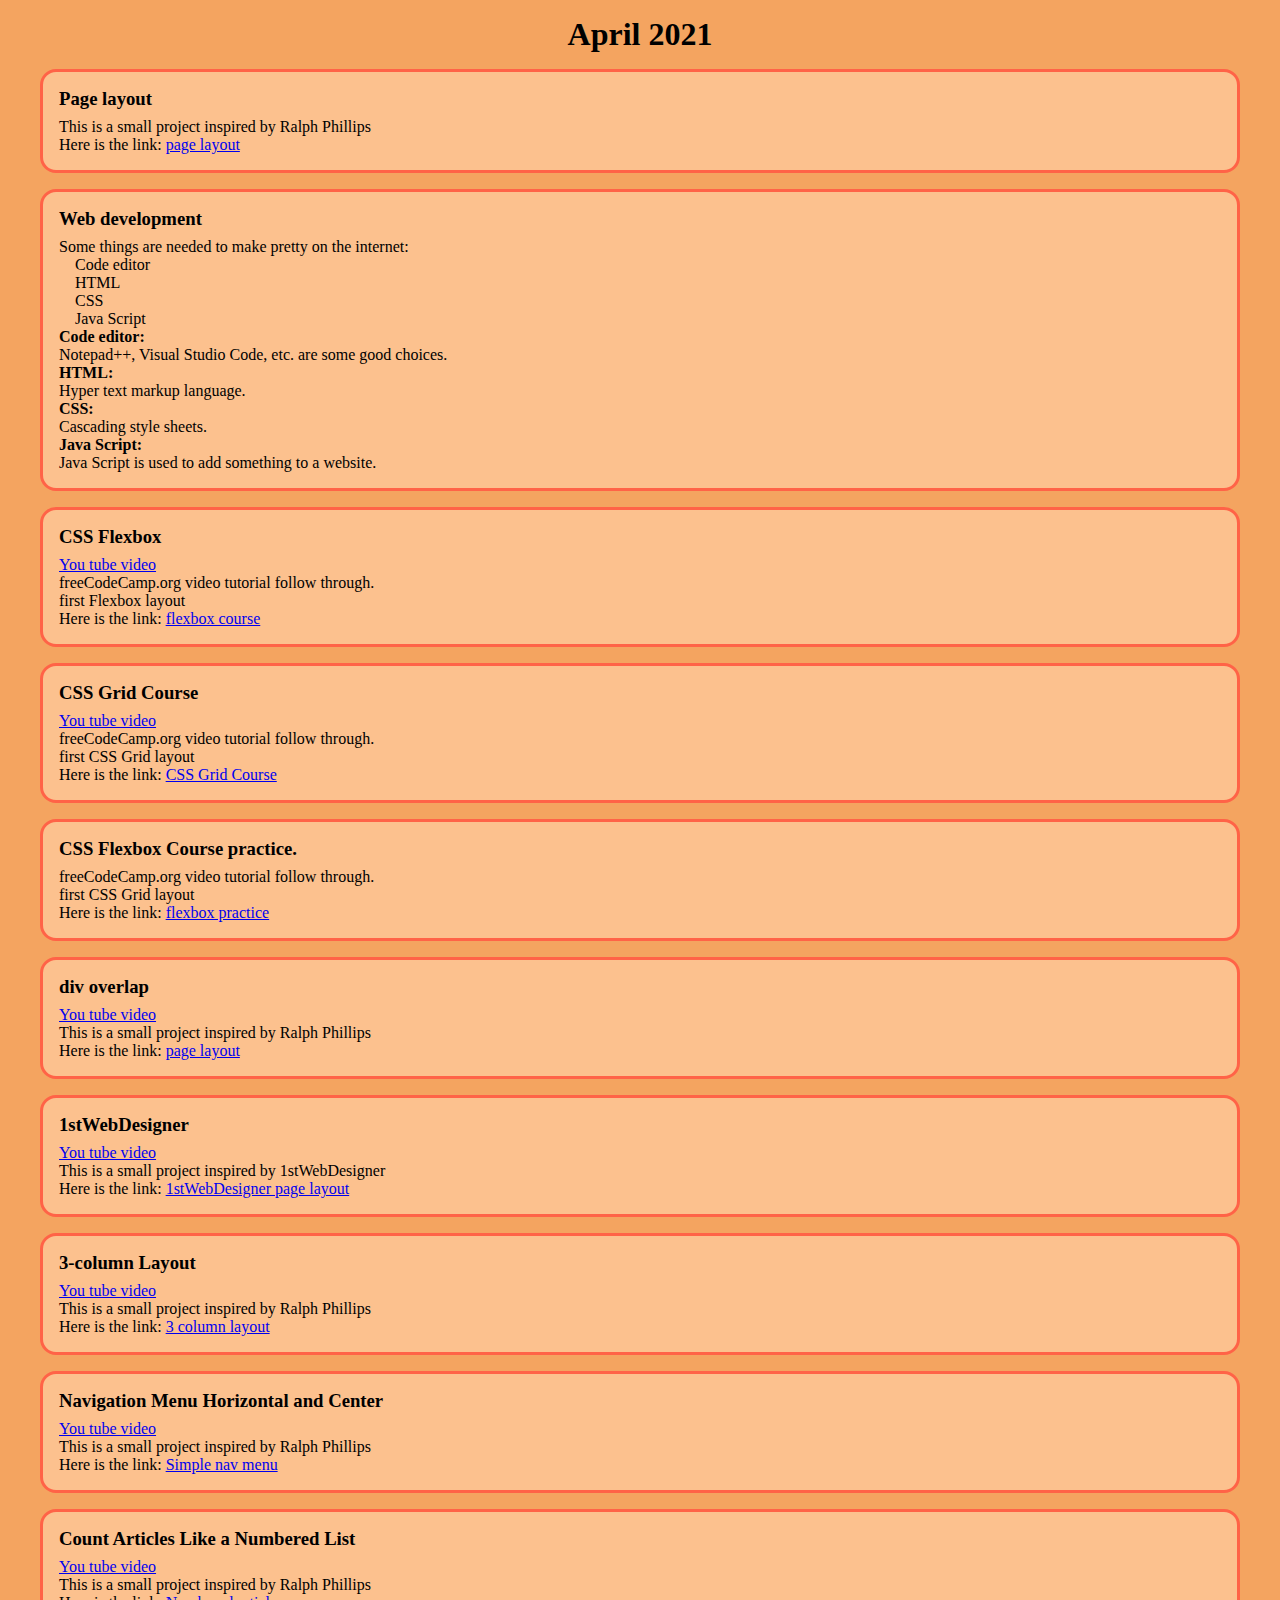
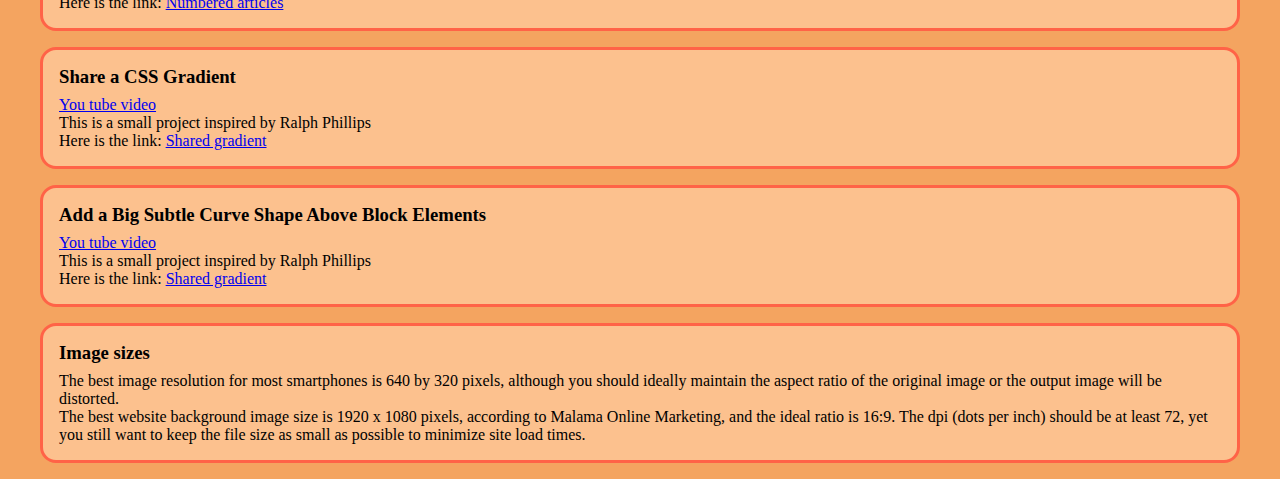
<file: index.html>
<!DOCTYPE html>
<html lang="en">
<head>
    <meta charset="UTF-8">
    <meta http-equiv="X-UA-Compatible" content="IE=edge">
    <meta name="viewport" content="width=device-width, initial-scale=1.0">
    <title>Projects April 2021</title>
    <style>
        /* Style reset */
        * {
             margin: 0;
             padding: 0;
        }

        body {
            background-color: sandybrown;
        }

        #container {
            max-width: 1200px;
            margin: 0 auto;
            padding: 0 1rem;
        }

        header {
            margin: 1rem 0;
        }

        h1 {
            text-align: center;
        }

        article {
            background-color: rgb(252, 193, 142);
            border: 3px solid tomato;
            border-radius: 1rem;
            padding: 1rem 1rem;
            margin-bottom: 1rem;
        }

        h3 {
            margin-bottom: 0.5rem;
        }

        ul {
            list-style-type: none;
            padding-left: 1rem;
        }
    </style>
</head>
<body>
<div id="container">
    <header>
        <h1>April 2021</h1>
    </header>

    <section>

        <article>
            <h3>Page layout</h3>
            <p> This is a small project inspired by Ralph Phillips<br> Here is the link: <a href=" Projects/pagelayout.html" target="_blank">page layout</a> </p>
        </article>
        <article>
            <h3>Web development</h3>
            <p>Some things are needed to make pretty on the internet:</p>
              <ul>
                <li>Code editor</li>
                <li>HTML</li>
                <li>CSS</li>
                <li>Java Script</li>
              </ul>

            <h4>Code editor:</h4>
            <p>Notepad++, Visual Studio Code, etc. are some good choices.</p>
            <h4>HTML:</h4>
            <p>Hyper text markup language.</p>
            <h4>CSS:</h4>
            <p>Cascading style sheets.</p>
            <h4>Java Script:</h4>
            <p>Java Script is used to add something to a website.</p>
        </article>
        <article>
            <h3>CSS Flexbox</h3>
            <a href="https://www.youtube.com/watch?v=-Wlt8NRtOpo&t=282s" target="_blank">You tube video</a>
            <p>freeCodeCamp.org video tutorial follow through.</p>
            <p>first Flexbox layout<br> Here is the link: <a href=" Projects/Flexbox/flexbox_01.html" target="_blank">flexbox course</a></p>
        </article>
        <article>
            <h3>CSS Grid Course</h3>
            <a href="https://www.youtube.com/watch?v=t6CBKf8K_Ac&t=539s" target="_blank">You tube video</a>
            <p>freeCodeCamp.org video tutorial follow through.</p>
            <p>first CSS Grid layout<br> Here is the link: <a href=" Projects/Css_grid/grid_01.html" target="_blank">CSS Grid Course</a></p>
        </article>
        <article>
            <h3>CSS Flexbox Course practice.</h3>
            <p>freeCodeCamp.org video tutorial follow through.</p>
            <p>first CSS Grid layout<br> Here is the link: <a href=" Projects/practice_flexbox.html" target="_blank">flexbox practice</a></p>
        </article>
        <article>
            <h3>div overlap</h3>
            <a href="https://www.youtube.com/watch?v=aoE5v9gFOAU" target="_blank">You tube video</a>
            <p> This is a small project inspired by Ralph Phillips<br> Here is the link: <a href=" Projects/div_overlap.html" target="_blank">page layout</a> </p>
        </article>
        <article>
            <h3>1stWebDesigner</h3>
            <a href="https://www.youtube.com/watch?v=eOG90Q8EfRo" target="_blank">You tube video</a>
            <p> This is a small project inspired by 1stWebDesigner<br> Here is the link: <a href=" Projects/1stWebDesigner.html" target="_blank">1stWebDesigner page layout</a> </p>
        </article>
        <article>
            <h3>3-column Layout</h3>
            <a href="https://www.youtube.com/watch?v=IXAONmPIi2k&list=RDCMUCRLtb7abeDnVQ12VNZqU13Q&start_radio=1" target="_blank">You tube video</a>
            <p> This is a small project inspired by Ralph Phillips<br> Here is the link: <a href=" Projects/layout-3column.html" target="_blank">3 column layout</a> </p>
        </article>
        <article>
            <h3>Navigation Menu Horizontal and Center</h3>
            <a href="https://www.youtube.com/watch?v=Em1vPKb_NfI&list=RDCMUCRLtb7abeDnVQ12VNZqU13Q&index=2" target="_blank">You tube video</a>
            <p> This is a small project inspired by Ralph Phillips<br> Here is the link: <a href=" Projects/simple-nav-menu.html" target="_blank">Simple nav menu</a> </p>
        </article>
        <article>
            <h3>Count Articles Like a Numbered List</h3>
            <a href="https://www.youtube.com/watch?v=C-kxop2Kbsk" target="_blank">You tube video</a>
            <p> This is a small project inspired by Ralph Phillips<br> Here is the link: <a href=" Projects/numberedArticles.html" target="_blank">Numbered articles</a> </p>
        </article>
        <article>
            <h3>Share a CSS Gradient</h3>
            <a href="https://www.youtube.com/watch?v=b3LTxg__8IU&list=RDCMUCRLtb7abeDnVQ12VNZqU13Q&index=2" target="_blank">You tube video</a>
            <p> This is a small project inspired by Ralph Phillips<br> Here is the link: <a href=" Projects/shared-gradient.html" target="_blank">Shared gradient</a> </p>
        </article>
        <article>
            <h3>Add a Big Subtle Curve Shape Above Block Elements</h3>
            <a href="https://www.youtube.com/watch?v=8qg2z2mdITA" target="_blank">You tube video</a>
            <p> This is a small project inspired by Ralph Phillips<br> Here is the link: <a href=" Projects/bigSubtleCurve.html" target="_blank">Shared gradient</a> </p>
        </article>
        <article>
            <h3>Image sizes</h3>
            <p>The best image resolution for most smartphones is 640 by 320 pixels, although you should ideally maintain the aspect ratio of the original image or the output image will be distorted.</p>
            <p>The best website background image size is 1920 x 1080 pixels, according to Malama Online Marketing, and the ideal ratio is 16:9. The dpi (dots per inch) should be at least 72, yet you still want to keep the file size as small as possible to minimize site load times.</p>
        </article>
    </section>
</div><!--End of container div-->

    
</body>
</html>
</file>
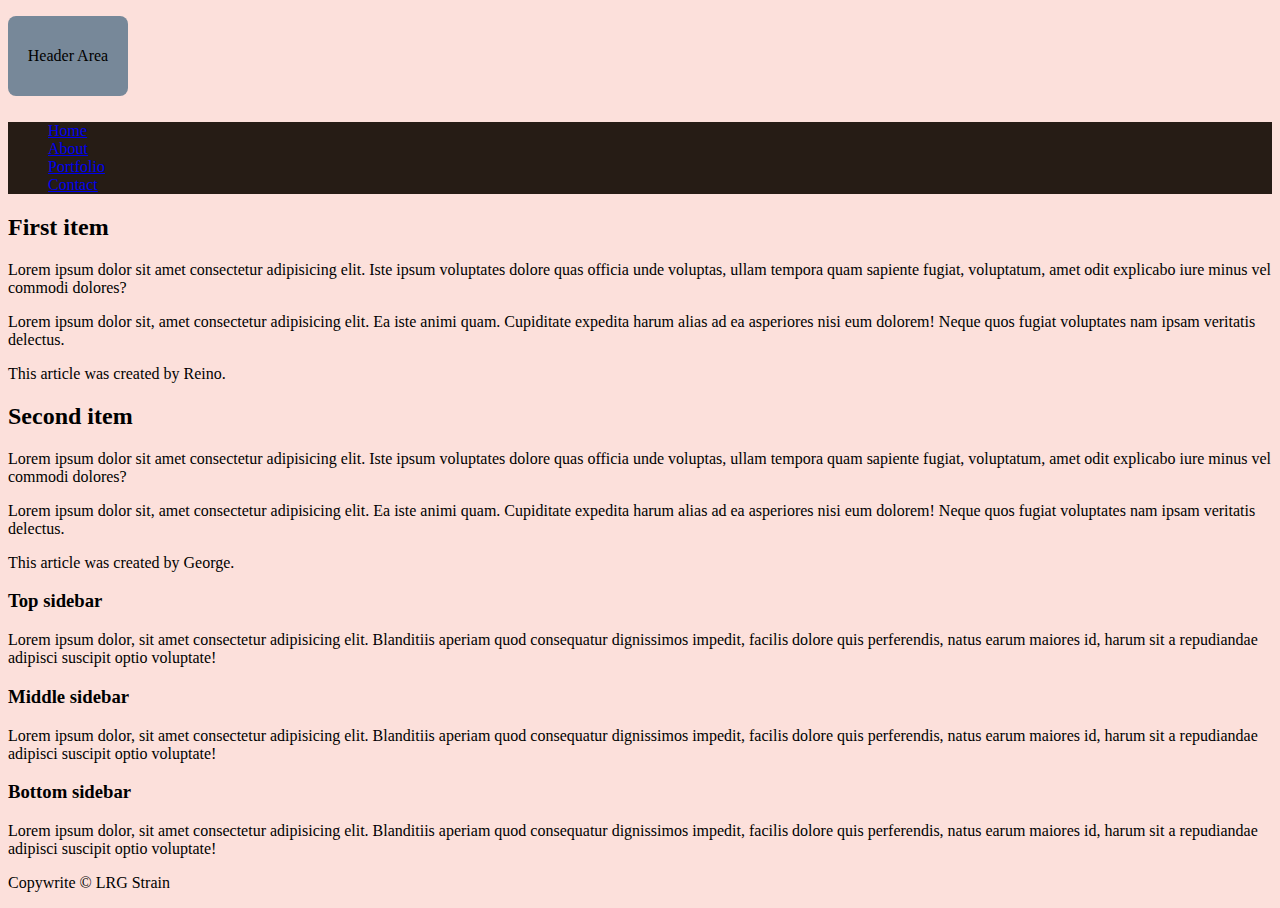
<file: Projects/1stWebDesigner.html>
<!DOCTYPE html>
<html lang="en">
<head>
    <meta charset="UTF-8">
    <meta http-equiv="X-UA-Compatible" content="IE=edge">
    <meta name="viewport" content="width=device-width, initial-scale=1.0">
    <title>1stWebDesigner layout</title>
    <style>
        body {
            background-color: #fce0db;
        }

        header {
            min-height: 90px;
        }

        header p {
            background-color: lightslategray;
            min-height: 80px;
            width: 120px;
            text-align: center;
            line-height: 80px;
            border-radius: 8px;
        }

        nav {
            background-color: rgb(38, 28, 21);
            color: lightslategray;
        }

        nav ul {
            list-style: none;
        }
    </style>
</head>
<body>
    <header>
        <p>Header Area</p>
    </header>
    <nav>
        <ul>
            <li><a href="#">Home</a></li>
            <li><a href="#">About</a></li>
            <li><a href="#">Portfolio</a></li>
            <li><a href="#">Contact</a></li>
        </ul>
    </nav>
    <section>
        <article>
            <h2>First item</h2>
            <p>Lorem ipsum dolor sit amet consectetur adipisicing elit. Iste ipsum voluptates dolore quas officia unde voluptas, ullam tempora quam sapiente fugiat, voluptatum, amet odit explicabo iure minus vel commodi dolores?</p>
            <p>Lorem ipsum dolor sit, amet consectetur adipisicing elit. Ea iste animi quam. Cupiditate expedita harum alias ad ea asperiores nisi eum dolorem! Neque quos fugiat voluptates nam ipsam veritatis delectus.</p>
            <footer>
                <p>This article was created by Reino.</p>
            </footer>
        </article>
        <article>
            <h2>Second item</h2>
            <p>Lorem ipsum dolor sit amet consectetur adipisicing elit. Iste ipsum voluptates dolore quas officia unde voluptas, ullam tempora quam sapiente fugiat, voluptatum, amet odit explicabo iure minus vel commodi dolores?</p>
            <p>Lorem ipsum dolor sit, amet consectetur adipisicing elit. Ea iste animi quam. Cupiditate expedita harum alias ad ea asperiores nisi eum dolorem! Neque quos fugiat voluptates nam ipsam veritatis delectus.</p>
            <footer>
                <p>This article was created by George.</p>
            </footer>
        </article>
    </section>
    <aside>
        <article>
            <h3>Top sidebar</h3>
            <p>Lorem ipsum dolor, sit amet consectetur adipisicing elit. Blanditiis aperiam quod consequatur dignissimos impedit, facilis dolore quis perferendis, natus earum maiores id, harum sit a repudiandae adipisci suscipit optio voluptate!</p>
        </article>
        <article>
            <h3>Middle sidebar</h3>
            <p>Lorem ipsum dolor, sit amet consectetur adipisicing elit. Blanditiis aperiam quod consequatur dignissimos impedit, facilis dolore quis perferendis, natus earum maiores id, harum sit a repudiandae adipisci suscipit optio voluptate!</p>
        </article>
        <article>
            <h3>Bottom sidebar</h3>
            <p>Lorem ipsum dolor, sit amet consectetur adipisicing elit. Blanditiis aperiam quod consequatur dignissimos impedit, facilis dolore quis perferendis, natus earum maiores id, harum sit a repudiandae adipisci suscipit optio voluptate!</p>
        </article>
    </aside>
    <footer>
        <p>Copywrite &copy LRG Strain </p>
    </footer>
    
</body>
</html>
</file>
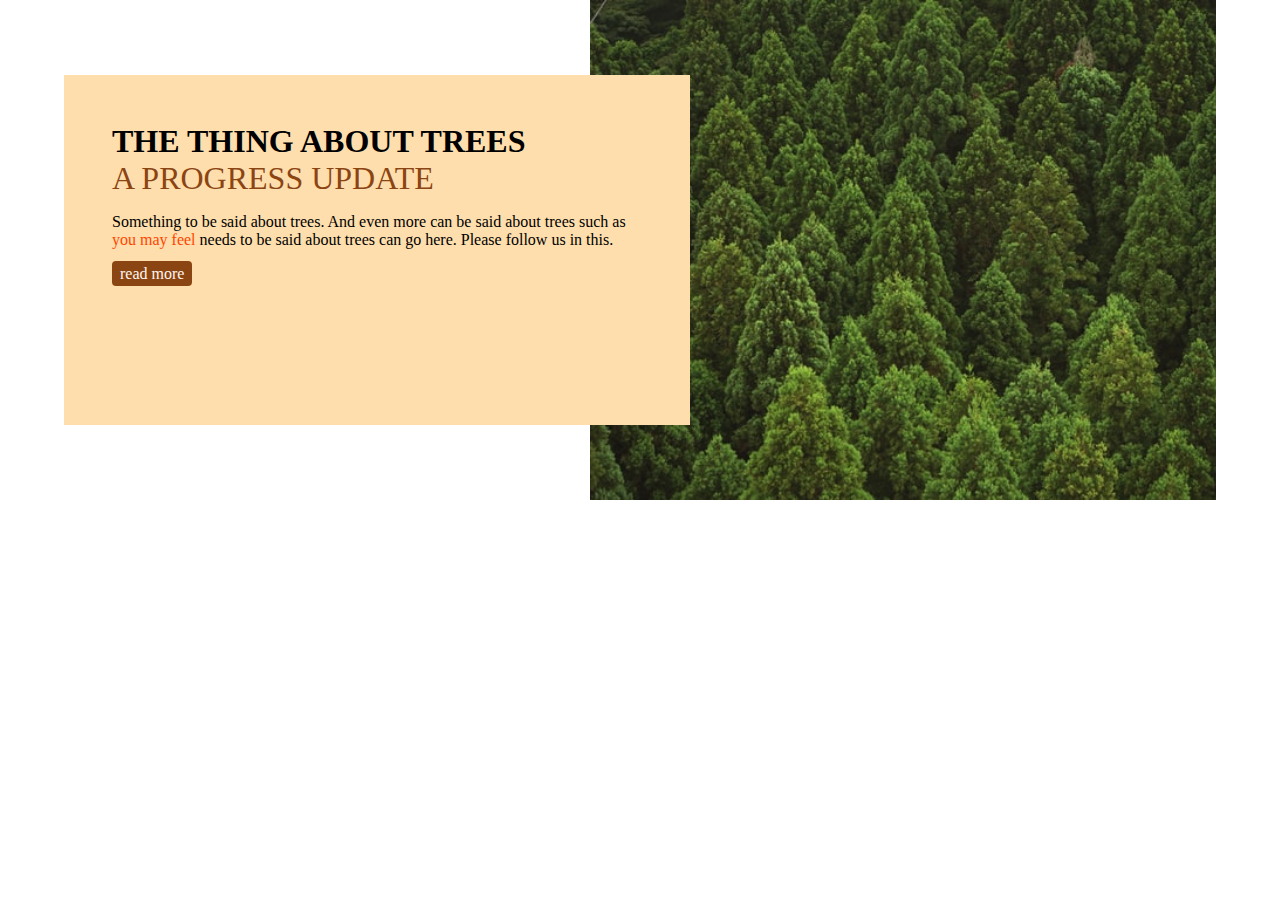
<file: Projects/div_overlap.html>
<!DOCTYPE html>
<html lang="en">
<head>
    <meta charset="UTF-8">
    <meta http-equiv="X-UA-Compatible" content="IE=edge">
    <meta name="viewport" content="width=device-width, initial-scale=1.0">
    <title>div overlap</title>
    <style>
        * {
            margin: 0;
            padding: 0;
            box-sizing: border-box;
        }
        section {
            min-height: 500px;
            display: flex;
            width: 90%;
            margin: 0 auto;
        }

        .text {
            flex: 1 0 50%;
            height: 350px;
            transform: translate(100px, 75px);
            margin-left: -100px;
            background-color: navajowhite;
            padding: 3rem;
        }

        .text h2 {
            text-transform: uppercase;
            font-size: 2rem;
        }

        .text h2 + a {
            text-transform: uppercase;
            font-size: 2rem;
            text-decoration: none;
            color: saddlebrown;
        }

        .text h2 + a:hover {
            text-decoration: underline;
        }

        .text p {
            margin: 1rem 0;
        }

        .text p  a {
            color: orangered;
            text-decoration: none;
        }

        .text p  a:hover {
            color: rgb(255, 123, 0);
            text-decoration: none;
        }

        .button {
            background-color: saddlebrown;
            color: seashell;
            border-radius: 4px;
            padding: 4px 8px;
            text-decoration: none;
        }

        .picture {
            flex: 1 0 50%;
            background-color: brown;
            background-image: url(images/trees_01.jpg);
            background-size: cover;
        }
    </style>
</head>
<body>
    <section id="goods">
        <div class="text">
            <h2>The thing about trees</h2>
            <a href="#">a progress update</a>
            <p>Something to be said about trees. And even more can be said about trees such as <a href="#">you may feel</a>  needs to be said about trees can go here. Please follow us in this.</p>
            <a href="#" class="button">read more</a>

        </div>
        <div class="picture">
            
        </div>
    </section>
    
</body>
</html>
</file>
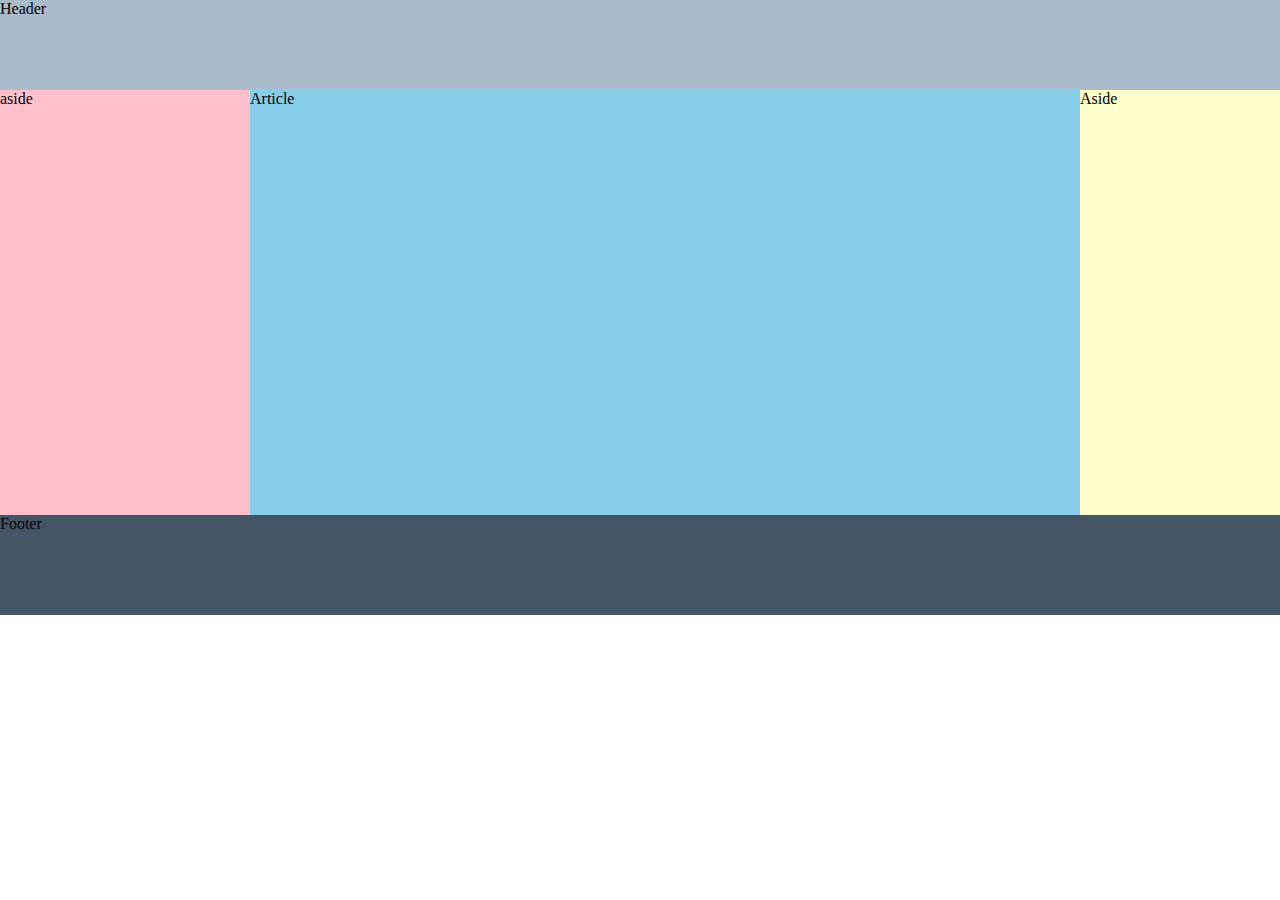
<file: Projects/layout-3column.html>
<!DOCTYPE html>
<html lang="en">
<head>
    <meta charset="UTF-8">
    <meta http-equiv="X-UA-Compatible" content="IE=edge">
    <meta name="viewport" content="width=device-width, initial-scale=1.0">
    <title>3 column layout</title>
    <style>
        * {
            margin: 0;
            padding: 0;
            border: 0;
            box-sizing: border-box;
        }

        header {
            min-height: 90px;
            background-color: #abc;
        }

        main {
            display: flex;
            flex-flow: wrap;
            min-height: 425px;
            background-color: #678;
        }

        aside:nth-child(1) {
            flex: 0 0 250px;
            background-color: pink;
        }

        aside:nth-child(3) {
            flex: 0 0 200px;
            background-color: #ffc;
        }

        article {
            flex: 1 0 auto;
            background-color: skyblue;
        }

        footer {
            min-height: 100px;
            background-color: #456;
        }
    </style>
</head>
<body>
    <header>
        Header
    </header>
    <main>
        <aside>
            aside
        </aside>
        <article>
            Article
        </article>
        <aside>
            Aside
        </aside>
    </main>
    <footer>
        Footer
    </footer>
    
</body>
</html>
</file>
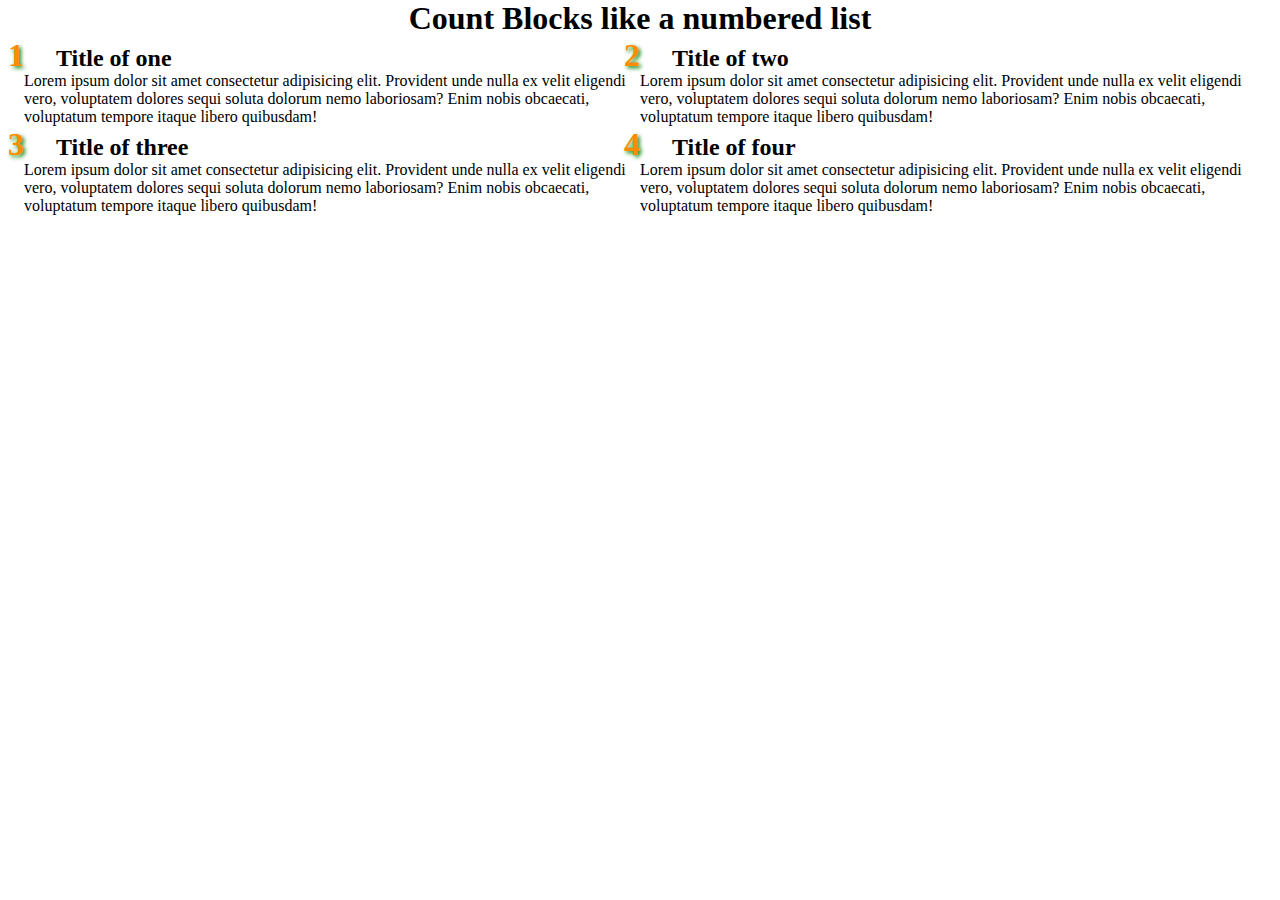
<file: Projects/numberedArticles.html>
<!DOCTYPE html>
<html lang="en">
<head>
    <meta charset="UTF-8">
    <meta http-equiv="X-UA-Compatible" content="IE=edge">
    <meta name="viewport" content="width=device-width, initial-scale=1.0">
    <title>Articles numbered Like a List</title>
    <style>
        * {
            margin: 0;
            padding: 0;
            border: 0;
            box-sizing: border-box;
        }

        header h1 {
            text-align: center;
        }
        .keysteps {
            display: flex;
            flex-flow: wrap;
            padding: 0 1.5rem;
        }

        .stepitem {
            flex: 1 0 50%;
            counter-increment: article;
            display: list-item;
            font-size: 1rem;
        }

        .stepitem h2 {
            margin-left: 2rem;
        }

        .stepitem::marker {
            content: counter(article);
            font-weight: bold;
            font-size: 2em;
            color: darkorange;
            text-shadow: 2px 2px 4px green;
        }
    </style>
</head>
<body>
    <header>
        <h1>Count Blocks like a numbered list</h1>
    </header>
    <section class="keysteps">
        <article class="stepitem">
            <h2>Title of one</h2>
            <p>Lorem ipsum dolor sit amet consectetur adipisicing elit. Provident unde nulla ex velit eligendi vero, voluptatem dolores sequi soluta dolorum nemo laboriosam? Enim nobis obcaecati, voluptatum tempore itaque libero quibusdam!</p>
        </article>
        <article class="stepitem">
            <h2>Title of two</h2>
            <p>Lorem ipsum dolor sit amet consectetur adipisicing elit. Provident unde nulla ex velit eligendi vero, voluptatem dolores sequi soluta dolorum nemo laboriosam? Enim nobis obcaecati, voluptatum tempore itaque libero quibusdam!</p>
        </article>
        <article class="stepitem">
            <h2>Title of three</h2>
            <p>Lorem ipsum dolor sit amet consectetur adipisicing elit. Provident unde nulla ex velit eligendi vero, voluptatem dolores sequi soluta dolorum nemo laboriosam? Enim nobis obcaecati, voluptatum tempore itaque libero quibusdam!</p>
        </article>
        <article class="stepitem">
            <h2>Title of four</h2>
            <p>Lorem ipsum dolor sit amet consectetur adipisicing elit. Provident unde nulla ex velit eligendi vero, voluptatem dolores sequi soluta dolorum nemo laboriosam? Enim nobis obcaecati, voluptatum tempore itaque libero quibusdam!</p>
        </article>
    </section>
    
</body>
</html>
</file>
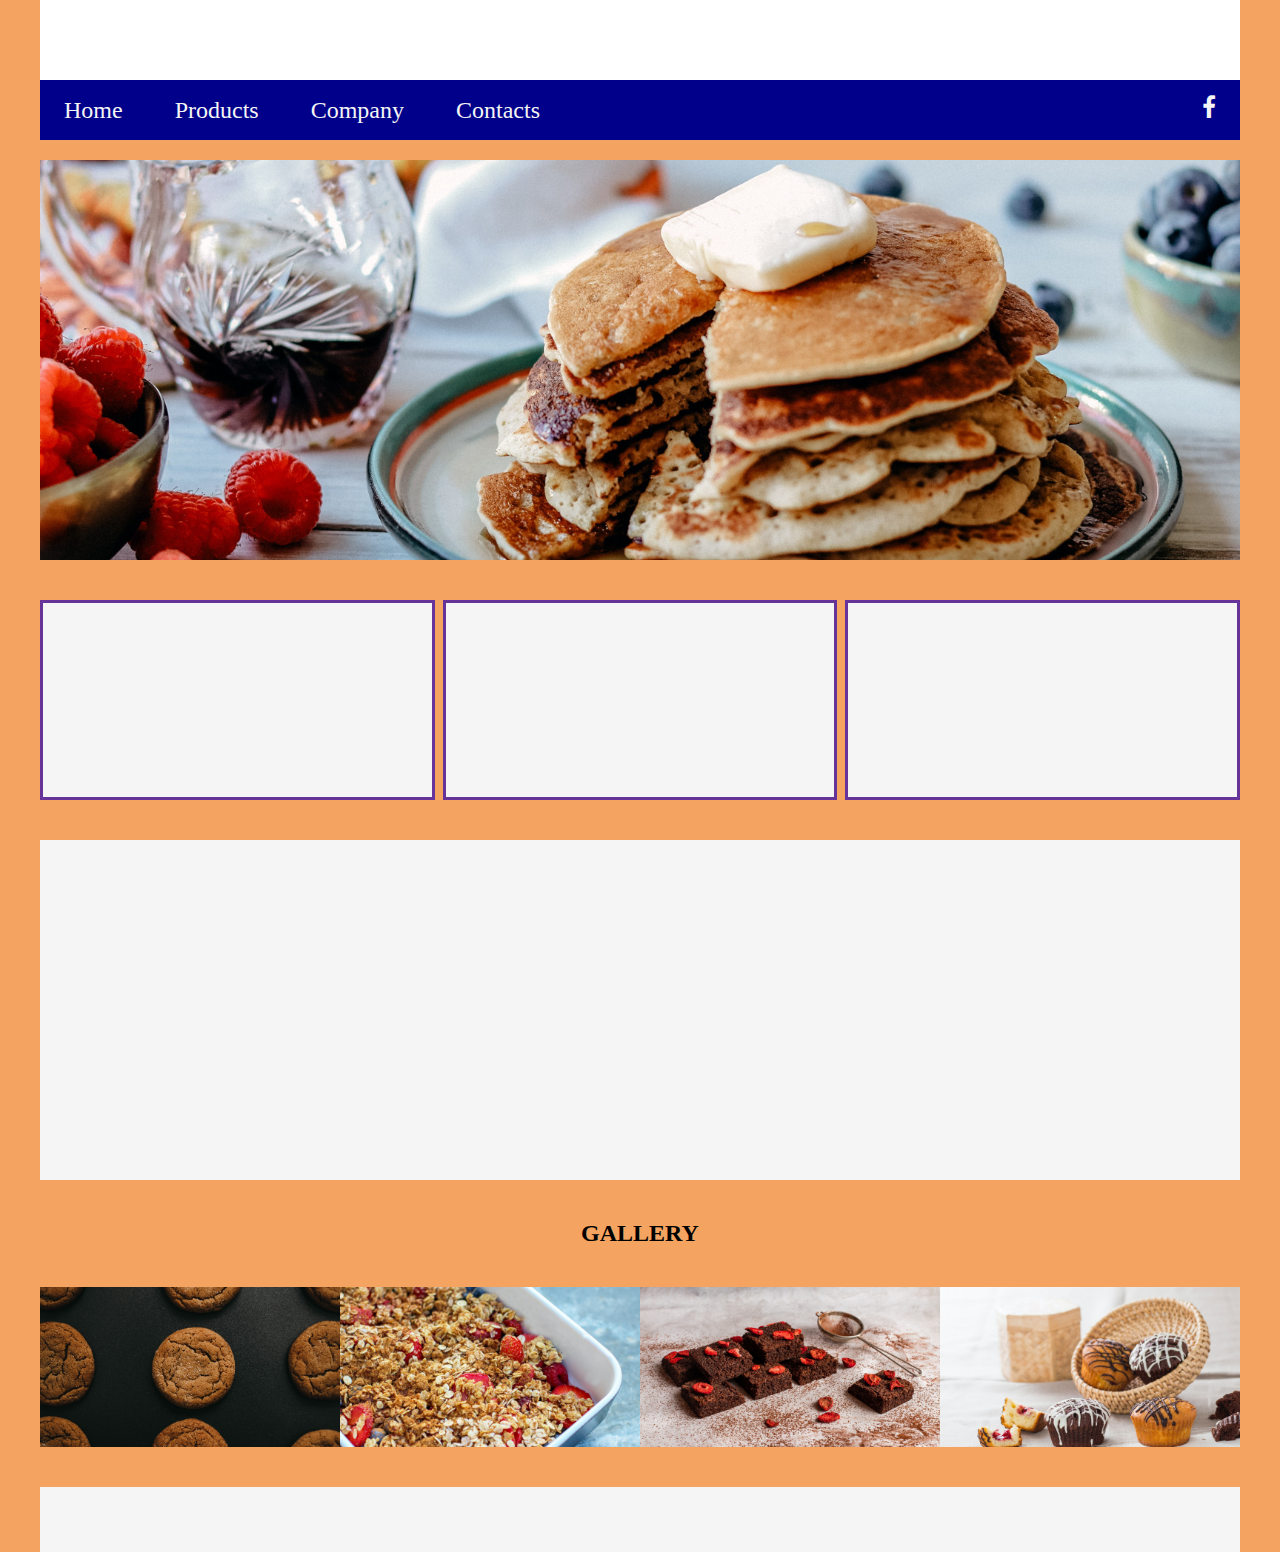
<file: Projects/pagelayout.html>
<!DOCTYPE html>
<html lang="en">
<head>
    <meta charset="UTF-8">
    <meta http-equiv="X-UA-Compatible" content="IE=edge">
    <meta name="viewport" content="width=device-width, initial-scale=1.0">
    <title>Page layout</title>
    <link rel="stylesheet" href="https://cdnjs.cloudflare.com/ajax/libs/font-awesome/4.7.0/css/font-awesome.min.css">
    <style>
        * {
            margin: 0;
            padding: 0;
            border: 0;
            box-sizing: border-box;
        }

        body {
            background-color: sandybrown;
        }

        #container {
            max-width: 1200px;
            margin: 0 auto;
        }

        #header {
            min-height: 80px;
            background-color: white;
        }

        #navigation {
            min-height: 60px;
            margin-bottom: 20px;
            background-color: darkblue;
            position: relative;
        }

        #navigation a {
            color: whitesmoke;
            text-decoration: none;
            font-size: 1.5rem;
            line-height: 60px;
            padding: 8px 24px;
        }

        #navigation a:last-child {
            position: absolute;
            right: 0px;
            top:-10px;
           /* background-image: url(images/facebook2.png); */
            background-size: cover;
            display: block;
            height: 48px;
        }

        #hero {
            min-height: 400px;
            background-color: yellowgreen;
            margin-bottom: 40px;

            background-image: url(images/hero_a.jpg);
            background-size: cover;
            background-position: center 45%;
        }

        #threeBoxes, #fourBoxes {
            display: flex;
            justify-content: space-between;
        }

        #threeBoxes div {
            min-width: 200px;
            height: 200px;
            flex: 1 0 auto;
            background-color: whitesmoke;
            border: 3px solid rebeccapurple;
            margin-bottom: 40px;
        }

        #threeBoxes div:nth-child(2) {
            margin: 0 8px;
        }

        #content1 {
            min-height: 340px;
            background-color: whitesmoke;
            margin-bottom: 40px;
        }

        h2 {
            text-align: center;
            margin-bottom: 40px;
        }

        #fourBoxes div {
            min-height: 160px;
            flex: 1 0 auto;
            margin-bottom: 40px;
        }

        #fourBoxes div:nth-child(1) {
            background-color: blue;

            background-image: url(images/cookie_3a.jpg);
            background-size: cover;
            background-position: center ;
        }

        #fourBoxes div:nth-child(2) {
            background-color: green;

            background-image: url(images/crumble_a.jpg);
            background-size: cover;
            background-position: center ;
        }

        #fourBoxes div:nth-child(3) {
            background-color: yellow;

            background-image: url(images/squares_a.jpg);
            background-size: cover;
            background-position: center ;
        }

        #fourBoxes div:nth-child(4) {
            background-color: red;

            background-image: url(images/muffins_a.jpg);
            background-size: cover;
            background-position: center ;
        }

        #footer {
            min-height: 65px;
            background-color: whitesmoke;
        }

    </style>
</head>
<body>
    <div id="container">
        <div id="header"></div>
        <div id="navigation">
            <a href="#">Home</a>
            <a href="#">Products</a>
            <a href="#">Company</a>
            <a href="#">Contacts</a>
            <a href="#"><i class="fa fa-facebook" aria-hidden="true"></i></a>
        </div>
        <div id="hero"></div>
        <div id="threeBoxes">
            <div></div>
            <div></div>
            <div></div>
        </div>
        <div id="content1"></div>
        <h2>GALLERY</h2>
        <div id="fourBoxes">
            <div></div>
            <div></div>
            <div></div>
            <div></div>
        </div>
        <div id="footer"></div>
    </div>
    
</body>
</html>
</file>
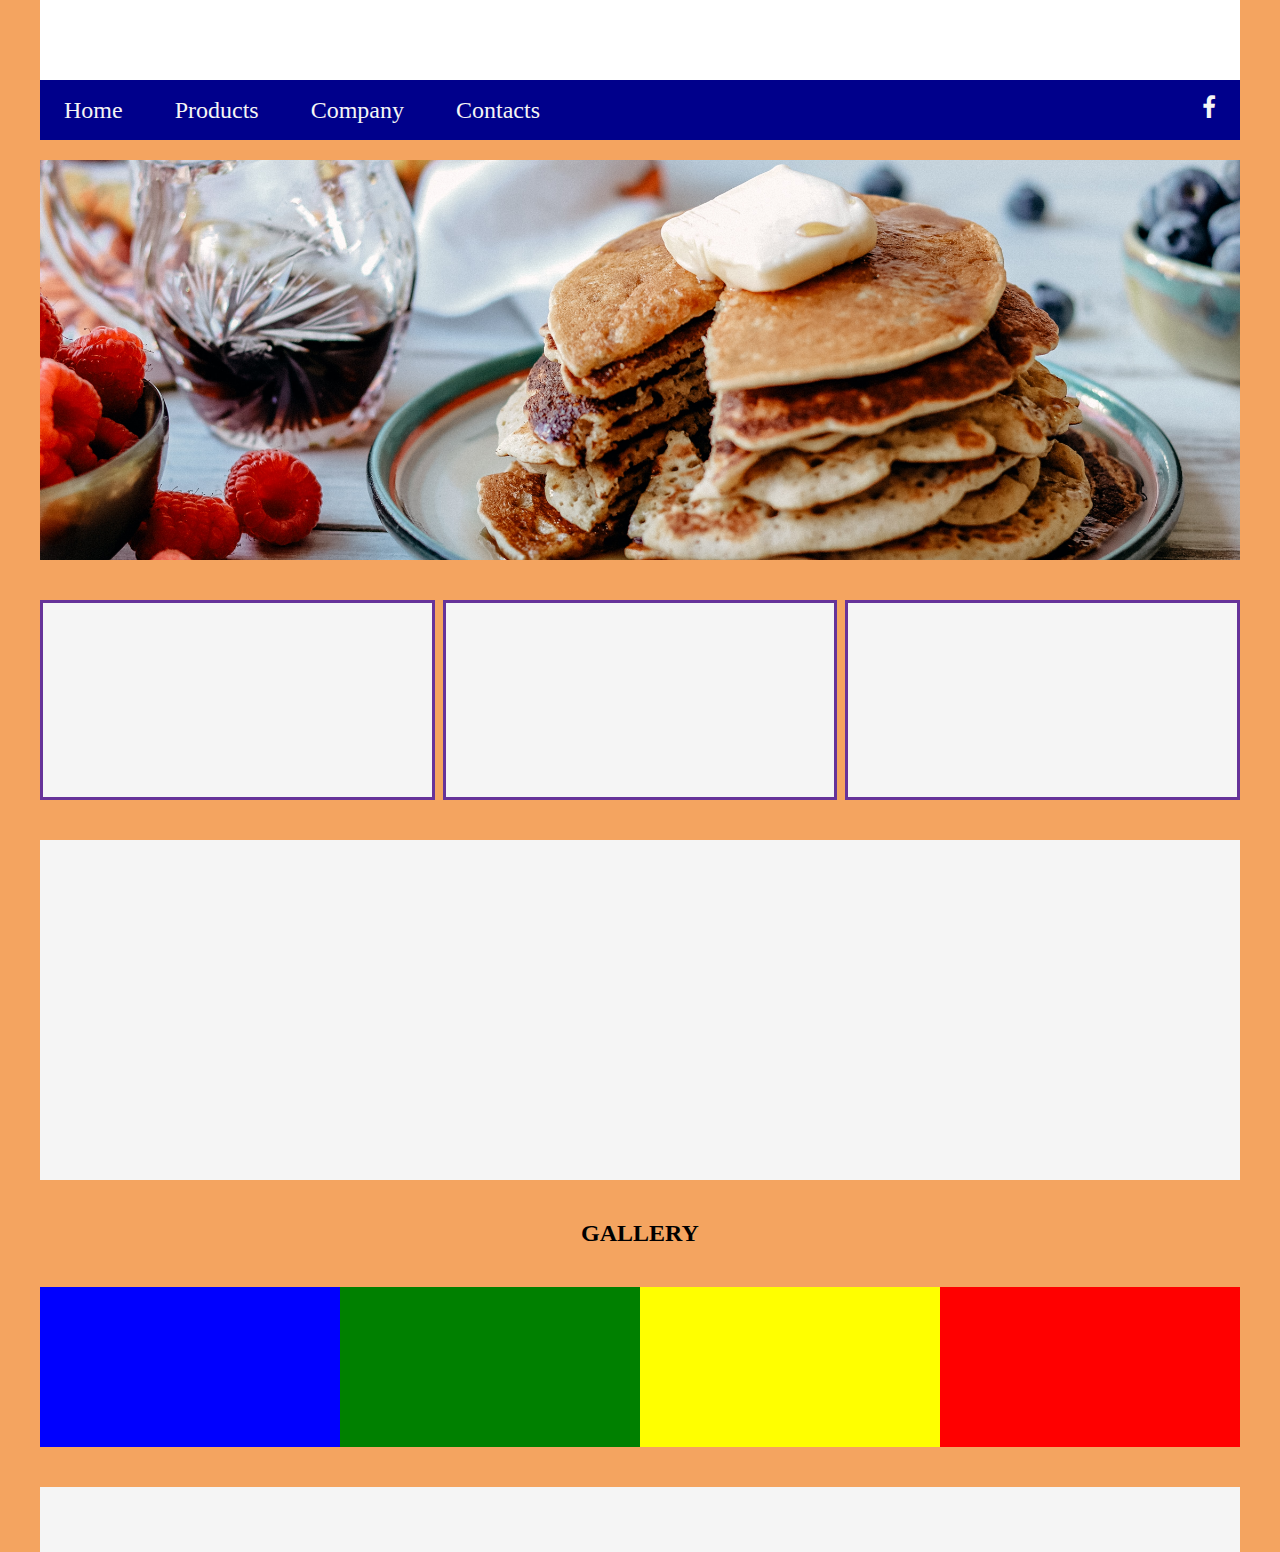
<file: Projects/pagelayout2.html>
<!DOCTYPE html>
<html lang="en">
<head>
    <meta charset="UTF-8">
    <meta http-equiv="X-UA-Compatible" content="IE=edge">
    <meta name="viewport" content="width=device-width, initial-scale=1.0">
    <title>Page layout</title>
    <link rel="stylesheet" href="https://cdnjs.cloudflare.com/ajax/libs/font-awesome/4.7.0/css/font-awesome.min.css">
    <style>
        * {
            margin: 0;
            padding: 0;
            border: 0;
            box-sizing: border-box;
        }

        body {
            background-color: sandybrown;
        }

        #container {
            max-width: 1200px;
            margin: 0 auto;
        }

        #header {
            min-height: 80px;
            background-color: white;
        }

        #navigation {
            min-height: 60px;
            margin-bottom: 20px;
            background-color: darkblue;
            position: relative;
        }

        #navigation a {
            color: whitesmoke;
            text-decoration: none;
            font-size: 1.5rem;
            line-height: 60px;
            padding: 8px 24px;
        }

        #navigation a:last-child {
            position: absolute;
            right: 0px;
            top:-10px;
           /* background-image: url(images/facebook2.png); */
            background-size: cover;
            display: block;
            height: 48px;
        }

        #hero {
            min-height: 400px;
            background-color: yellowgreen;
            margin-bottom: 40px;

            background-image: url(images/hero.jpg);
            background-size: cover;
            background-position: center 45%;
        }

        #threeBoxes, #fourBoxes {
            display: flex;
            justify-content: space-between;
        }

        #threeBoxes div {
            min-width: 200px;
            height: 200px;
            flex: 1 0 auto;
            background-color: whitesmoke;
            border: 3px solid rebeccapurple;
            margin-bottom: 40px;
        }

        #threeBoxes div:nth-child(2) {
            margin: 0 8px;
        }

        #content1 {
            min-height: 340px;
            background-color: whitesmoke;
            margin-bottom: 40px;
        }

        h2 {
            text-align: center;
            margin-bottom: 40px;
        }

        #fourBoxes div {
            min-height: 160px;
            flex: 1 0 auto;
            margin-bottom: 40px;
        }

        #fourBoxes div:nth-child(1) {
            background-color: blue;
            background-size: cover;
            background-position: center ;
        }

        #fourBoxes div:nth-child(2) {
            background-color: green;
            background-size: cover;
            background-position: center ;
        }

        #fourBoxes div:nth-child(3) {
            background-color: yellow;
            background-size: cover;
            background-position: center ;
        }

        #fourBoxes div:nth-child(4) {
            background-color: red;
            background-size: cover;
            background-position: center ;
        }

        #footer {
            min-height: 65px;
            background-color: whitesmoke;
        }

    </style>
</head>
<body>
    <div id="container">
        <div id="header"></div>
        <div id="navigation">
            <a href="#">Home</a>
            <a href="#">Products</a>
            <a href="#">Company</a>
            <a href="#">Contacts</a>
            <a href="#"><i class="fa fa-facebook" aria-hidden="true"></i></a>
        </div>
        <div id="hero"></div>
        <div id="threeBoxes">
            <div></div>
            <div></div>
            <div></div>
        </div>
        <div id="content1"></div>
        <h2>GALLERY</h2>
        <div id="fourBoxes">
            <div></div>
            <div></div>
            <div></div>
            <div></div>
        </div>
        <div id="footer"></div>
    </div>
    
</body>
</html>
</file>
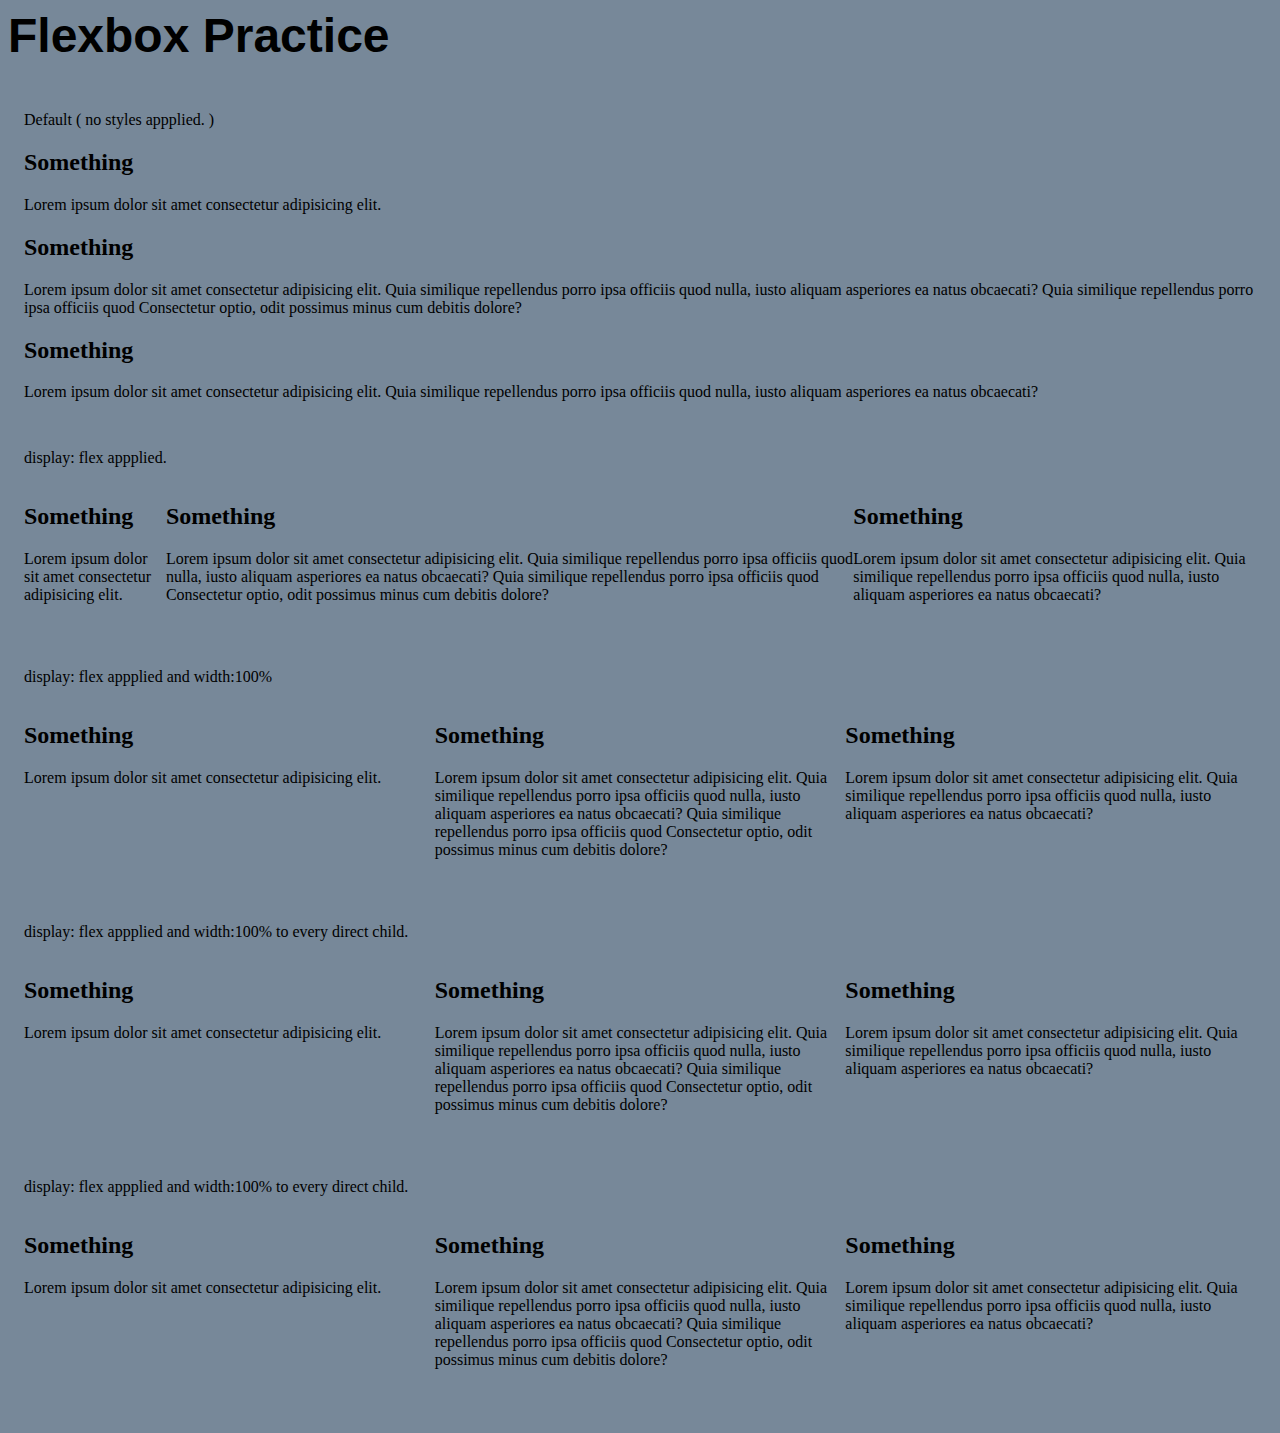
<file: Projects/practice_flexbox.html>
<!DOCTYPE html>
<html lang="en">
<head>
    <meta charset="UTF-8">
    <meta http-equiv="X-UA-Compatible" content="IE=edge">
    <meta name="viewport" content="width=device-width, initial-scale=1.0">
    <title>practice</title>
    <style>
        body {
            background-color: lightslategray;
        }

        .pg_title {
            font-size: 3rem;
            font-weight: bolder;
            font-family: Verdana, Geneva, Tahoma, sans-serif;
        }

        article {
            margin: 3rem 1rem;
        }

        #even_columns {
            display: flex;
        }

        #even_columns > * {
             width: 100%;
        }
    </style>
</head>
<body>
    <header> <span class="pg_title">Flexbox Practice</span> </header>
    <article>
        <p>Default ( no styles appplied. )</p>
        <div id="container">
            <div class="column">
                <h2>Something</h2>
                <p>Lorem ipsum dolor sit amet consectetur adipisicing elit.</p>
            </div>
            <div class="column">
                <h2>Something</h2>
                <p>Lorem ipsum dolor sit amet consectetur adipisicing elit. Quia similique repellendus porro ipsa officiis quod nulla, iusto aliquam asperiores ea natus obcaecati? Quia similique repellendus porro ipsa officiis quod Consectetur optio, odit possimus minus cum debitis dolore?</p></div>
            <div class="column">
                <h2>Something</h2>
                <p>Lorem ipsum dolor sit amet consectetur adipisicing elit. Quia similique repellendus porro ipsa officiis quod nulla, iusto aliquam asperiores ea natus obcaecati?</p></div>
        </div>
    </article>
    <article>
        <p>display: flex appplied.</p>
        <div id="container" style="display: flex;">
            <div class="column">
                <h2>Something</h2>
                <p>Lorem ipsum dolor sit amet consectetur adipisicing elit.</p>
            </div>
            <div class="column">
                <h2>Something</h2>
                <p>Lorem ipsum dolor sit amet consectetur adipisicing elit. Quia similique repellendus porro ipsa officiis quod nulla, iusto aliquam asperiores ea natus obcaecati? Quia similique repellendus porro ipsa officiis quod Consectetur optio, odit possimus minus cum debitis dolore?</p></div>
            <div class="column">
                <h2>Something</h2>
                <p>Lorem ipsum dolor sit amet consectetur adipisicing elit. Quia similique repellendus porro ipsa officiis quod nulla, iusto aliquam asperiores ea natus obcaecati?</p></div>
        </div>
    </article>
    <article>
        <p>display: flex appplied and width:100%</p>
        <div id="container" style="display: flex;">
            <div class="column" style="width: 100%;">
                <h2>Something</h2>
                <p>Lorem ipsum dolor sit amet consectetur adipisicing elit.</p>
            </div>
            <div class="column" style="width: 100%;">
                <h2>Something</h2>
                <p>Lorem ipsum dolor sit amet consectetur adipisicing elit. Quia similique repellendus porro ipsa officiis quod nulla, iusto aliquam asperiores ea natus obcaecati? Quia similique repellendus porro ipsa officiis quod Consectetur optio, odit possimus minus cum debitis dolore?</p></div>
            <div class="column" style="width: 100%;">
                <h2>Something</h2>
                <p>Lorem ipsum dolor sit amet consectetur adipisicing elit. Quia similique repellendus porro ipsa officiis quod nulla, iusto aliquam asperiores ea natus obcaecati?</p></div>
        </div>
    </article>
    <article>
        <p>display: flex appplied and width:100% to every direct child.</p>
        <div id="even_columns">
            <div class="column">
                <h2>Something</h2>
                <p>Lorem ipsum dolor sit amet consectetur adipisicing elit.</p>
            </div>
            <div class="column">
                <h2>Something</h2>
                <p>Lorem ipsum dolor sit amet consectetur adipisicing elit. Quia similique repellendus porro ipsa officiis quod nulla, iusto aliquam asperiores ea natus obcaecati? Quia similique repellendus porro ipsa officiis quod Consectetur optio, odit possimus minus cum debitis dolore?</p></div>
            <div class="column">
                <h2>Something</h2>
                <p>Lorem ipsum dolor sit amet consectetur adipisicing elit. Quia similique repellendus porro ipsa officiis quod nulla, iusto aliquam asperiores ea natus obcaecati?</p></div>
        </div>
    </article>
    <article>
        <p>display: flex appplied and width:100% to every direct child.</p>
        <div id="even_columns">
            <div class="column">
                <h2>Something</h2>
                <p>Lorem ipsum dolor sit amet consectetur adipisicing elit.</p>
            </div>
            <div class="card">
                <h2>Something</h2>
                <p>Lorem ipsum dolor sit amet consectetur adipisicing elit. Quia similique repellendus porro ipsa officiis quod nulla, iusto aliquam asperiores ea natus obcaecati? Quia similique repellendus porro ipsa officiis quod Consectetur optio, odit possimus minus cum debitis dolore?</p></div>
            <div class="column">
                <h2>Something</h2>
                <p>Lorem ipsum dolor sit amet consectetur adipisicing elit. Quia similique repellendus porro ipsa officiis quod nulla, iusto aliquam asperiores ea natus obcaecati?</p></div>
        </div>
    </article>

    
</body>
</html>
</file>
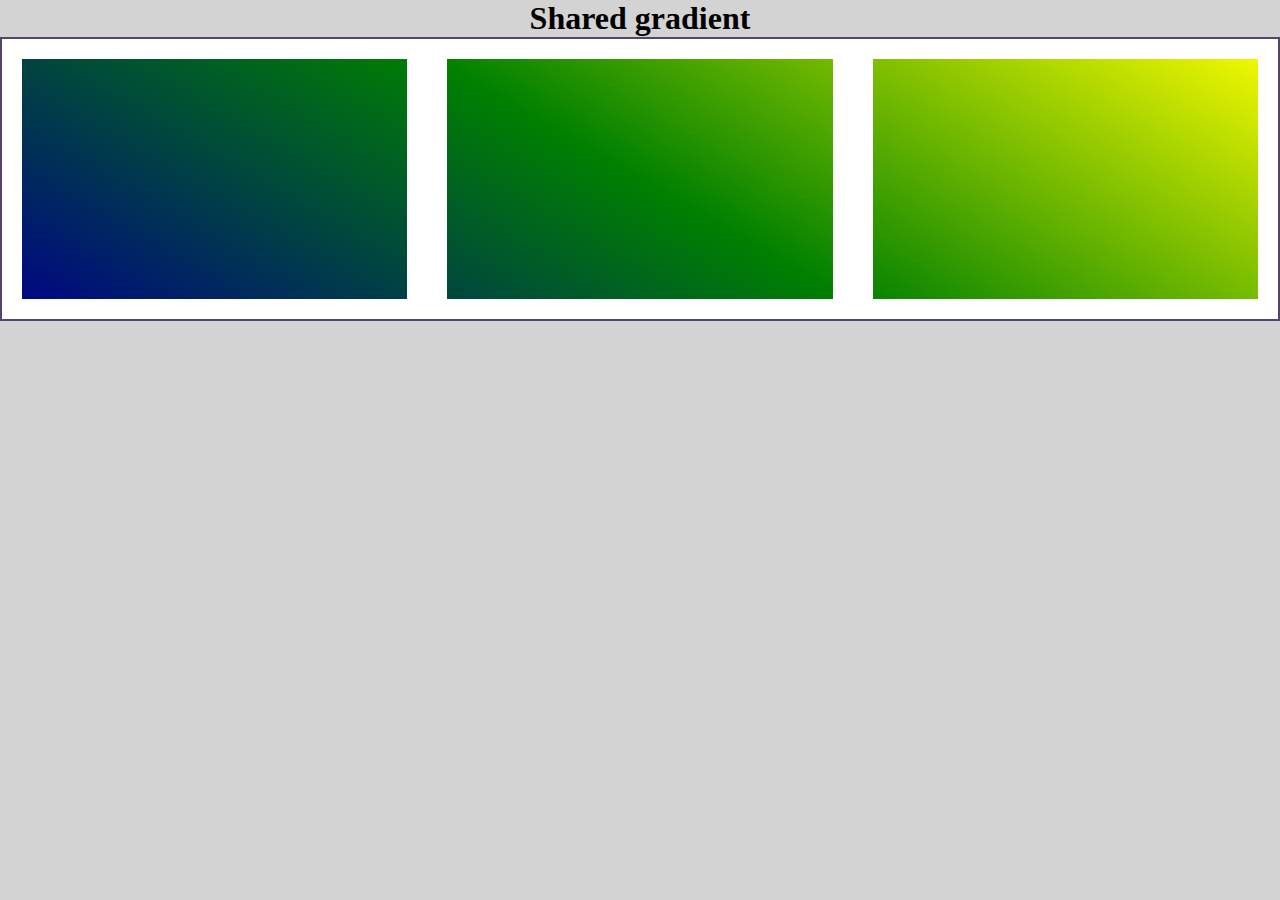
<file: Projects/shared-gradient.html>
<!DOCTYPE html>
<html lang="en">
<head>
    <meta charset="UTF-8">
    <meta http-equiv="X-UA-Compatible" content="IE=edge">
    <meta name="viewport" content="width=device-width, initial-scale=1.0">
    <title>shared gradient</title>
    <style>
        * {
            margin: 0;
            border: 0;
            padding: 0;
            box-sizing: border-box;
        }

        body {
            background-color: lightgrey;
        }

        header h1 {
            text-align: center;
        }

        .parent {
            border: 2px solid #546;
            display: flex;
            flex-flow: wrap;
            background-image: linear-gradient(30deg, darkblue, green, yellow);
        }

        .child {
            flex: 1 0 280px;
            min-height: 280px;
            background-color: transparent;
            border: 20px solid white;
        }

        .parent .child:hover {
            background-color: rgba(40, 40, 40, 0.4);
        }
    </style>
</head>
<body>
    <header>
        <h1>Shared gradient</h1>
    </header>

    <div class="parent">
        <div class="child"></div>
        <div class="child"></div>
        <div class="child"></div>
    </div>
    
</body>
</html>
</file>
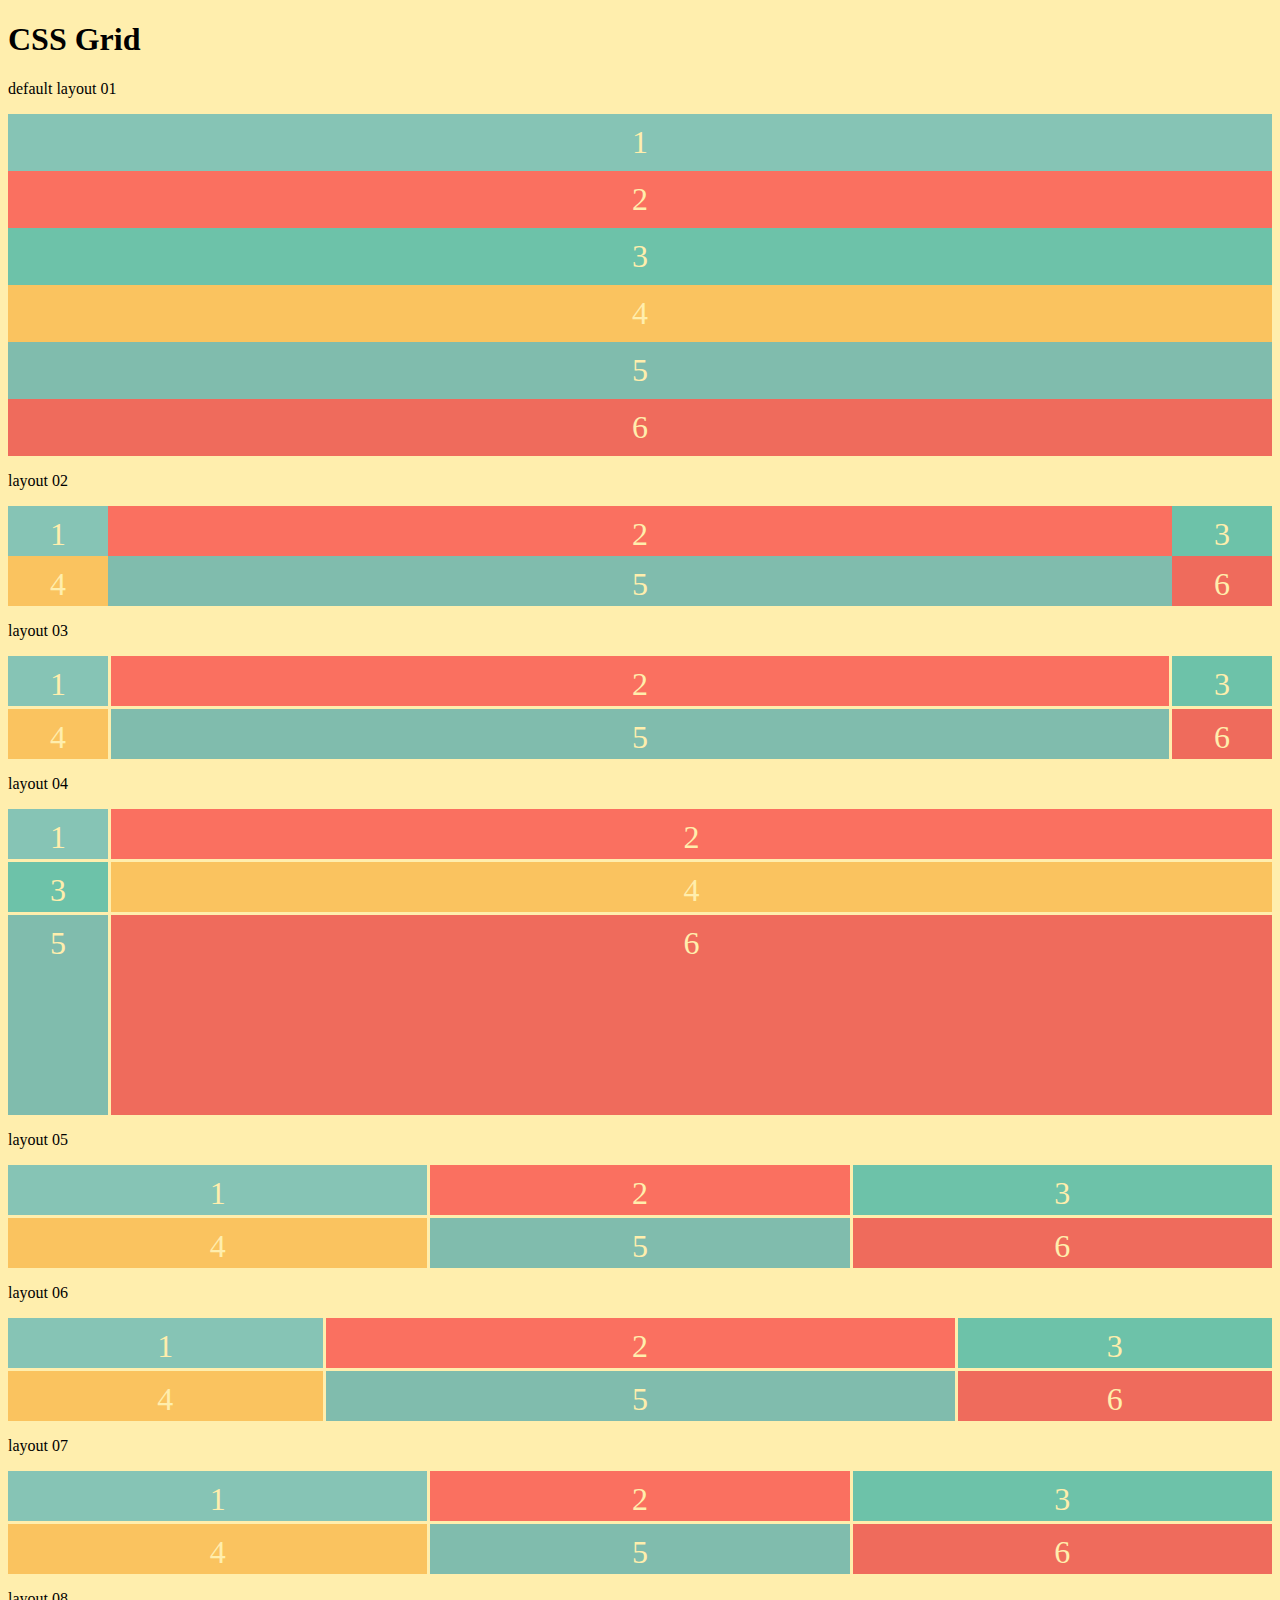
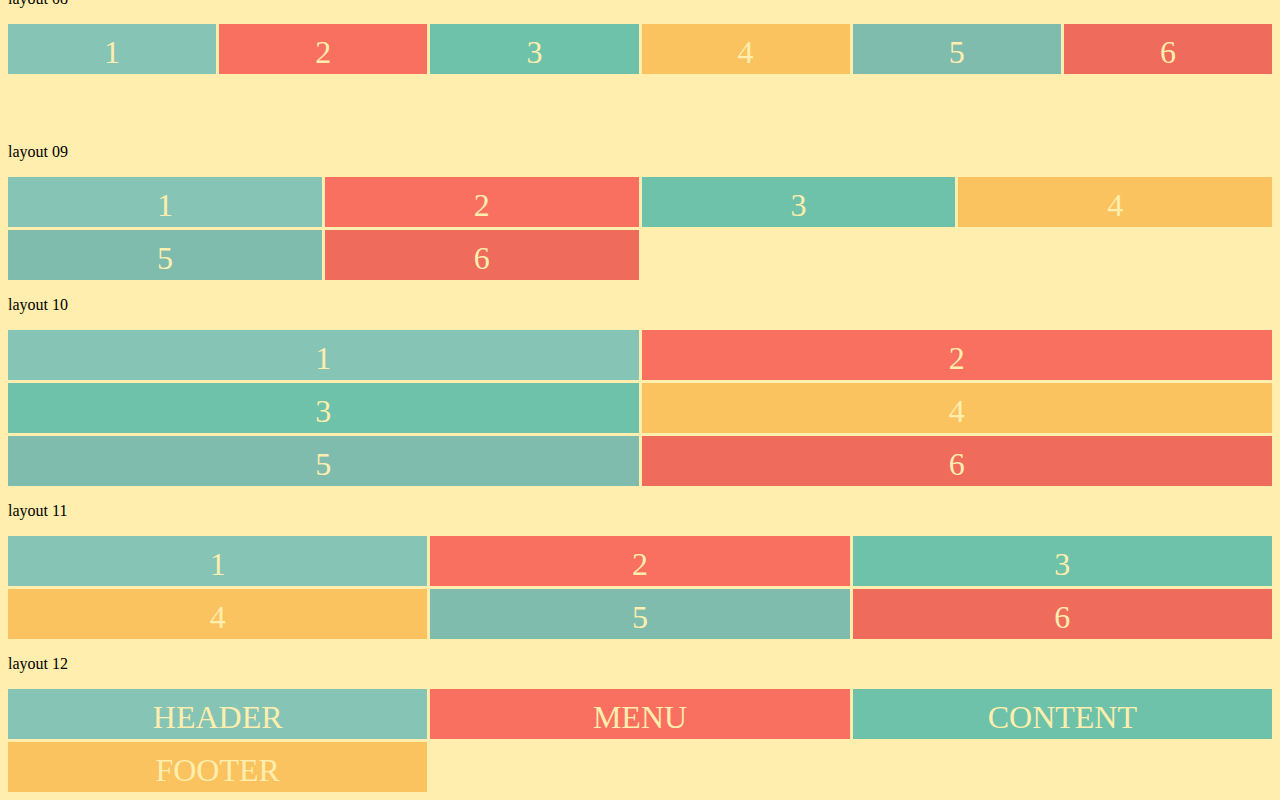
<file: Projects/css_grid/grid_01.html>
<!DOCTYPE html>
<html lang="en">
<head>
    <meta charset="UTF-8">
    <meta http-equiv="X-UA-Compatible" content="IE=edge">
    <meta name="viewport" content="width=device-width, initial-scale=1.0">
    <title>CSS Grid</title>
    <link rel="stylesheet" href="basic.css">
</head>
<body>
    <h1>CSS Grid</h1>
    <article>
        <p>default layout 01</p>
        <div class="container" id="A1">
            <div>1</div>
            <div>2</div>
            <div>3</div>
            <div>4</div>
            <div>5</div>
            <div>6</div>
        </div>
    </article>
    <article>
        <p>layout 02</p>
        <div class="container" id="A2">
            <div>1</div>
            <div>2</div>
            <div>3</div>
            <div>4</div>
            <div>5</div>
            <div>6</div>
        </div>
    </article>
    <article>
        <p>layout 03</p>
        <div class="container" id="A3">
            <div>1</div>
            <div>2</div>
            <div>3</div>
            <div>4</div>
            <div>5</div>
            <div>6</div>
        </div>
    </article>
    <article>
        <p>layout 04</p>
        <div class="container" id="A4">
            <div>1</div>
            <div>2</div>
            <div>3</div>
            <div>4</div>
            <div>5</div>
            <div>6</div>
        </div>
    </article>
    <article>
        <p>layout 05</p>
        <div class="container" id="A5">
            <div>1</div>
            <div>2</div>
            <div>3</div>
            <div>4</div>
            <div>5</div>
            <div>6</div>
        </div>
    </article>
    <article>
        <p>layout 06</p>
        <div class="container" id="A6">
            <div>1</div>
            <div>2</div>
            <div>3</div>
            <div>4</div>
            <div>5</div>
            <div>6</div>
        </div>
    </article>
    <article>
            <p>layout 07</p>
            <div class="container" id="A7">
                <div>1</div>
                <div>2</div>
                <div>3</div>
                <div>4</div>
                <div>5</div>
                <div>6</div>
            </div>
    </article>
    <article>
            <p>layout 08</p>
            <div class="container" id="A8">
                <div>1</div>
                <div>2</div>
                <div>3</div>
                <div>4</div>
                <div>5</div>
                <div>6</div>
            </div>
    </article>
    <article>
            <p>layout 09</p>
            <div class="container" id="A9">
                <div>1</div>
                <div>2</div>
                <div>3</div>
                <div>4</div>
                <div>5</div>
                <div>6</div>
            </div>
    </article>
    <article>
            <p>layout 10</p>
            <div class="container" id="A10">
                <div>1</div>
                <div>2</div>
                <div>3</div>
                <div>4</div>
                <div>5</div>
                <div>6</div>
            </div>
    </article>
    <article>
            <p>layout 11</p>
            <div class="container" id="A11">
                <div>1</div>
                <div>2</div>
                <div>3</div>
                <div>4</div>
                <div>5</div>
                <div>6</div>
            </div>
    </article>
    <article>
            <p>layout 12</p>
            <div class="container" id="A12">
                <div class="header">HEADER</div>
                <div class="menu">MENU</div>
                <div class="content">CONTENT</div>
                <div class="footer">FOOTER</div>
            </div>
    </article>
    
</body>
</html>
</file>
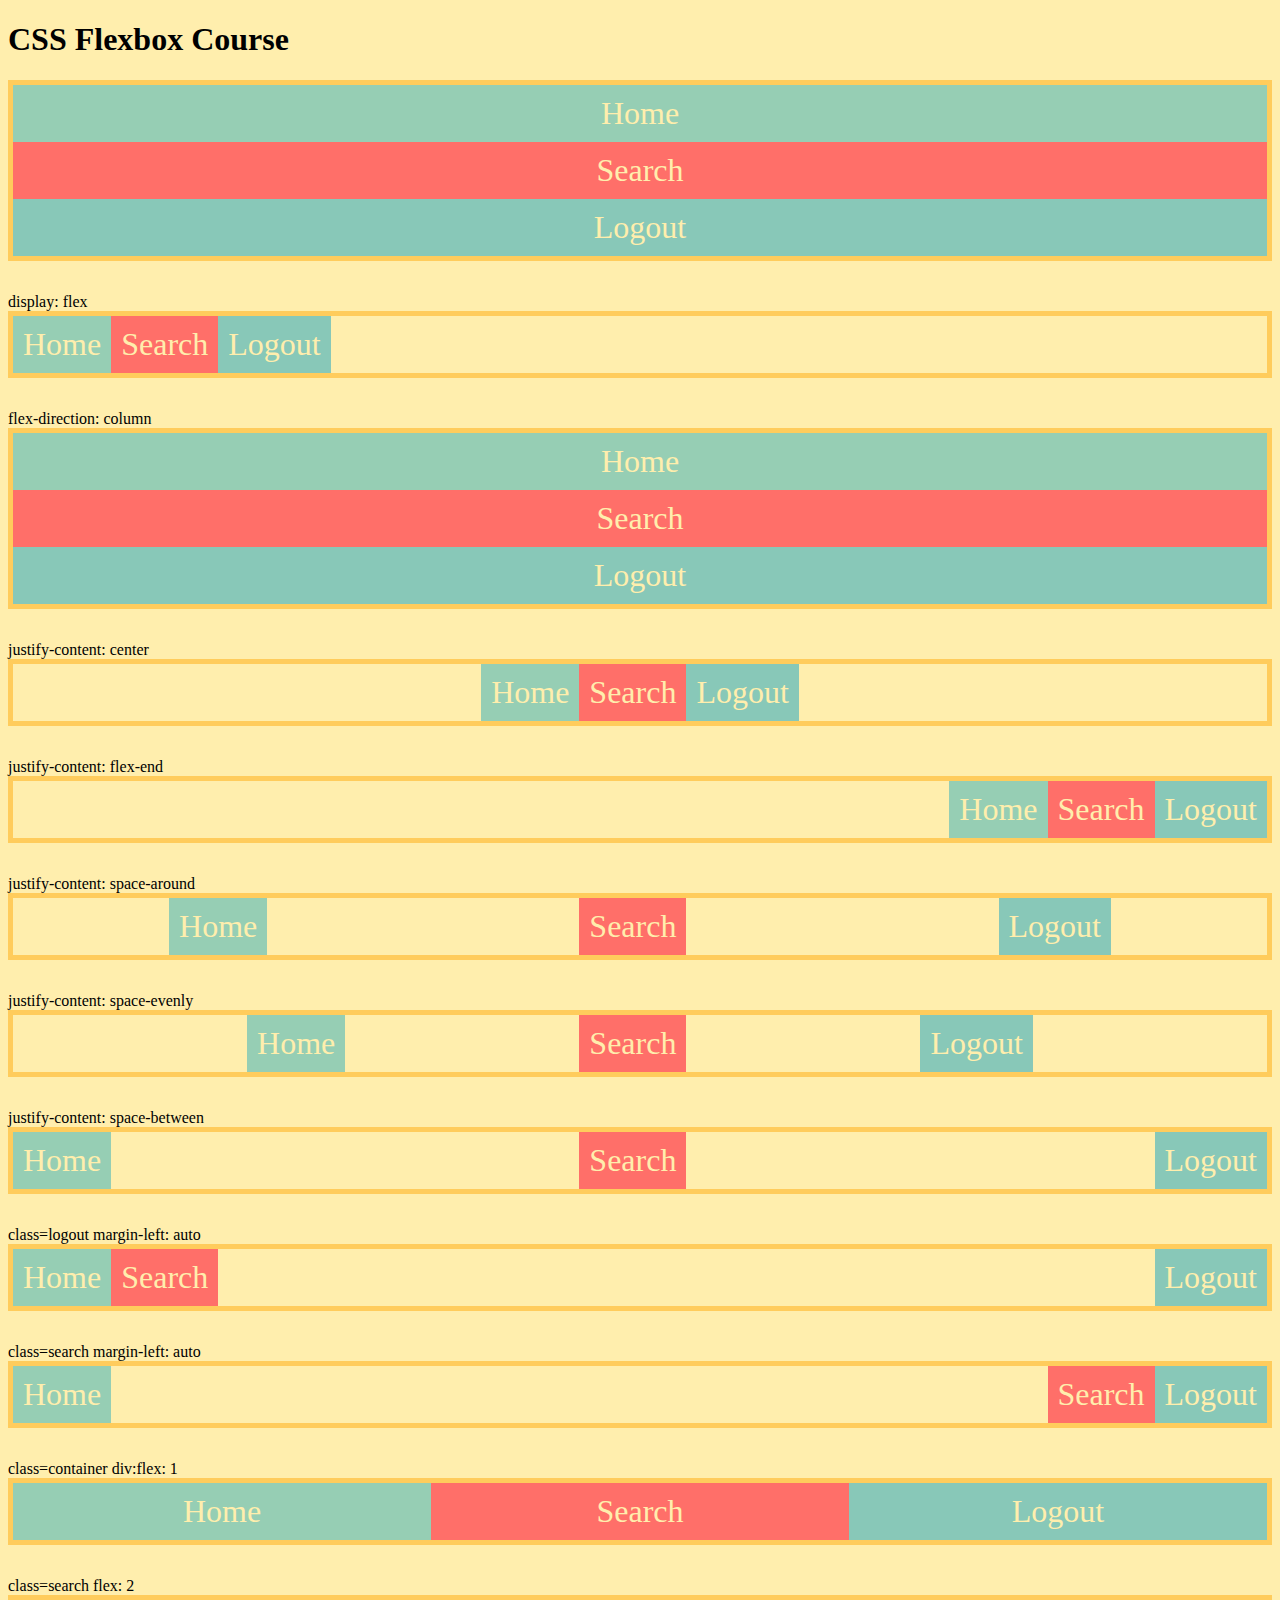
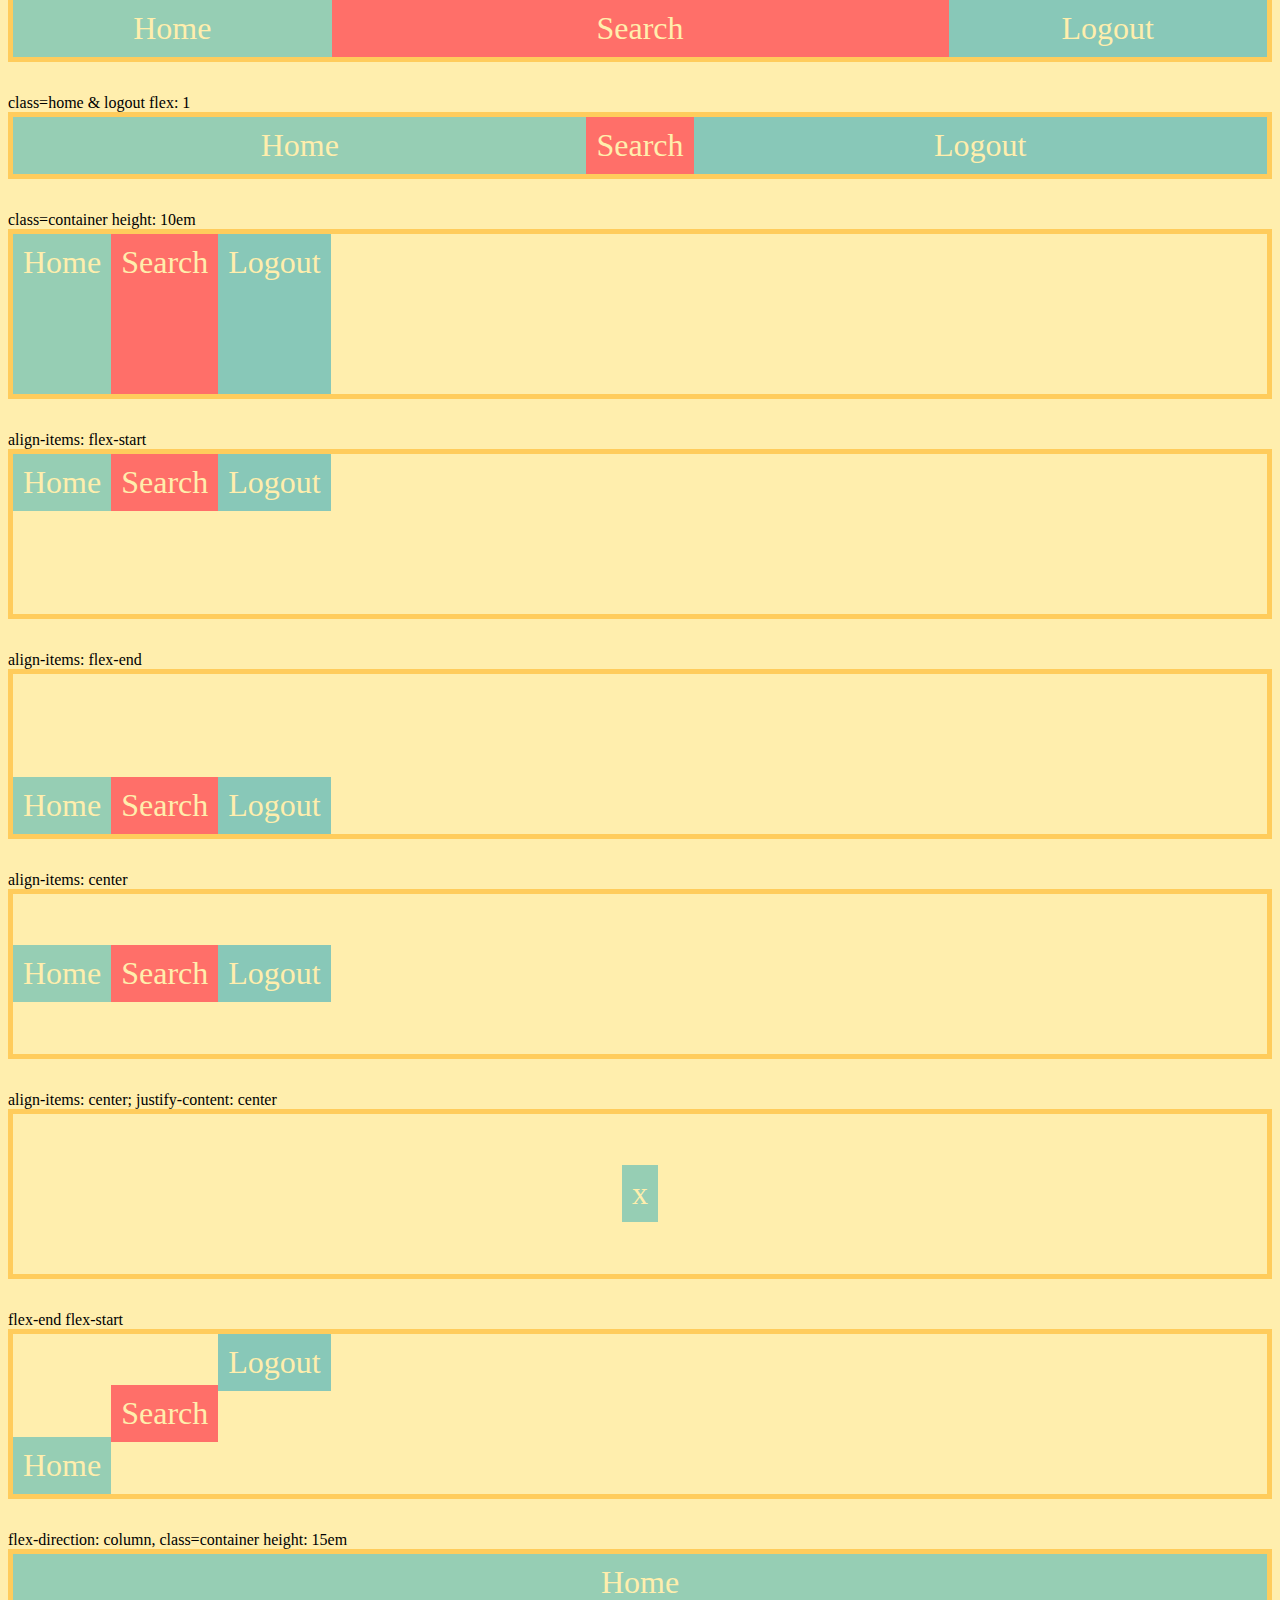
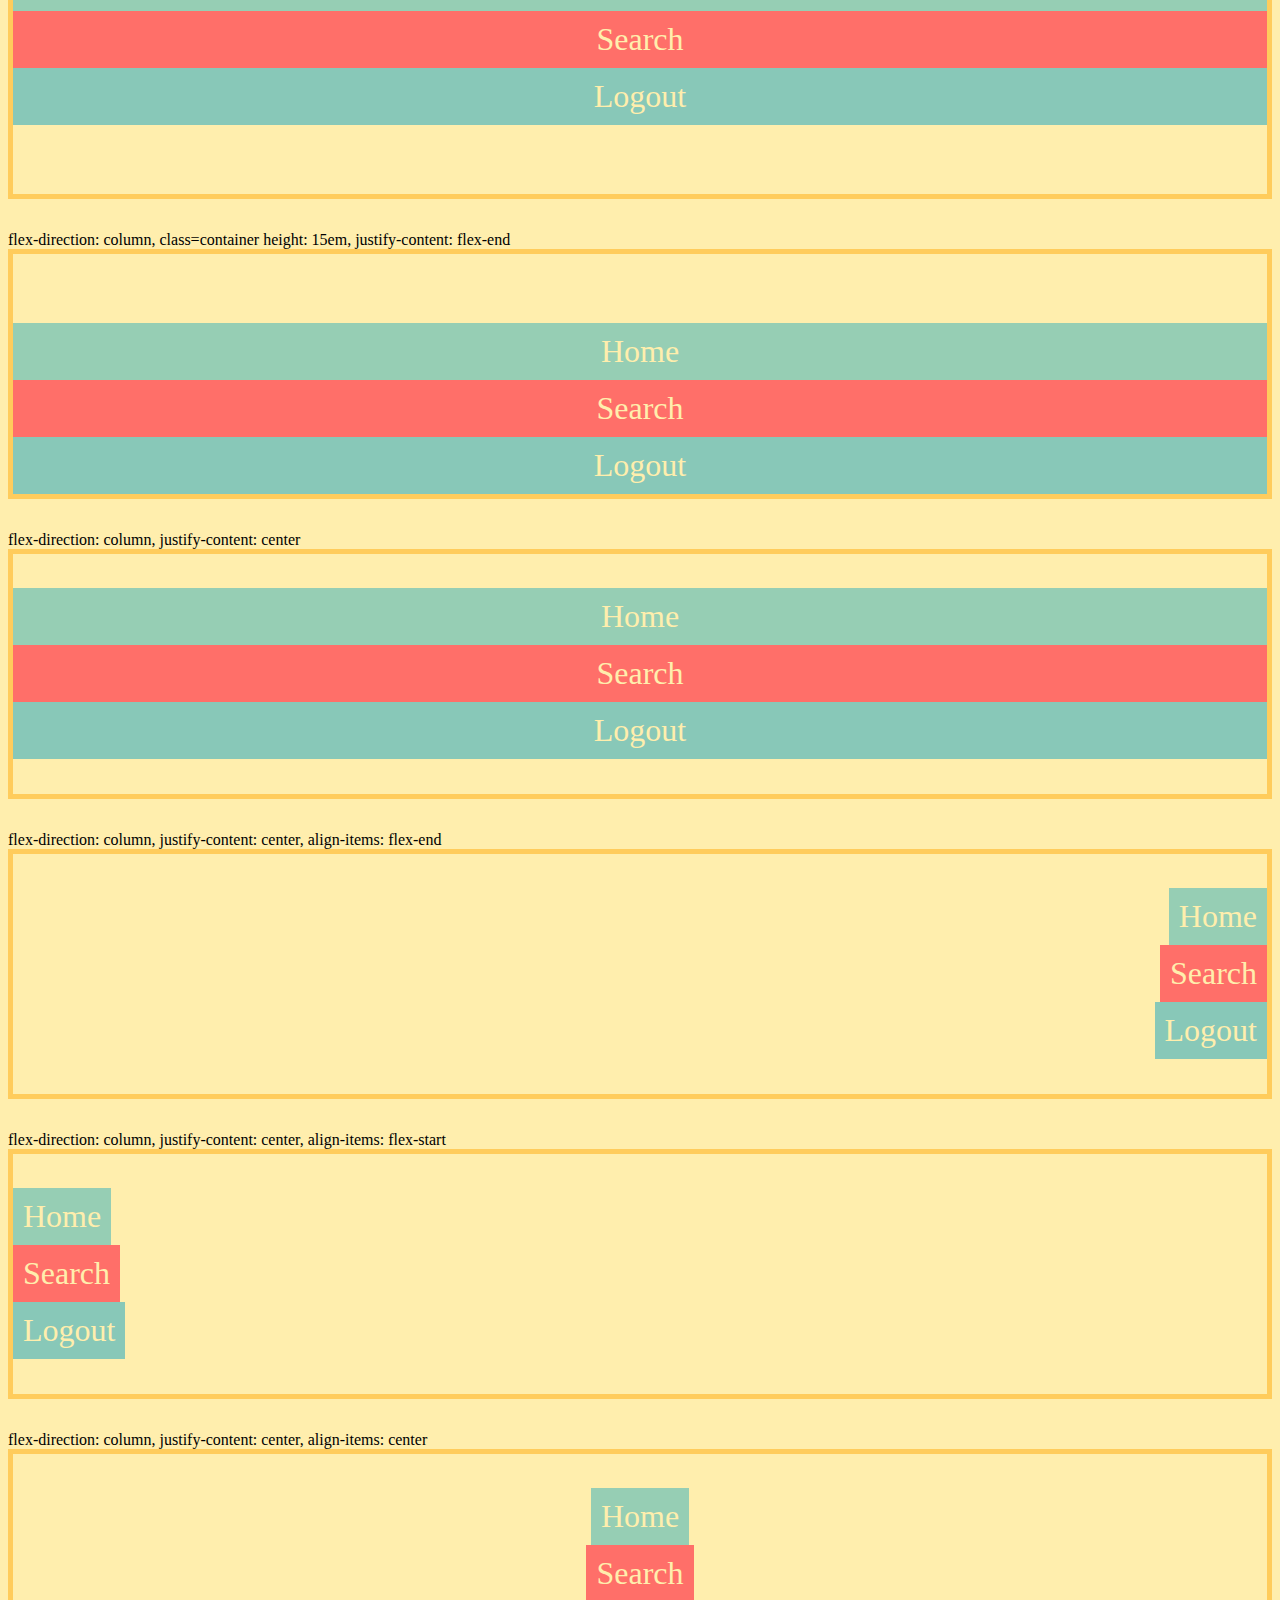
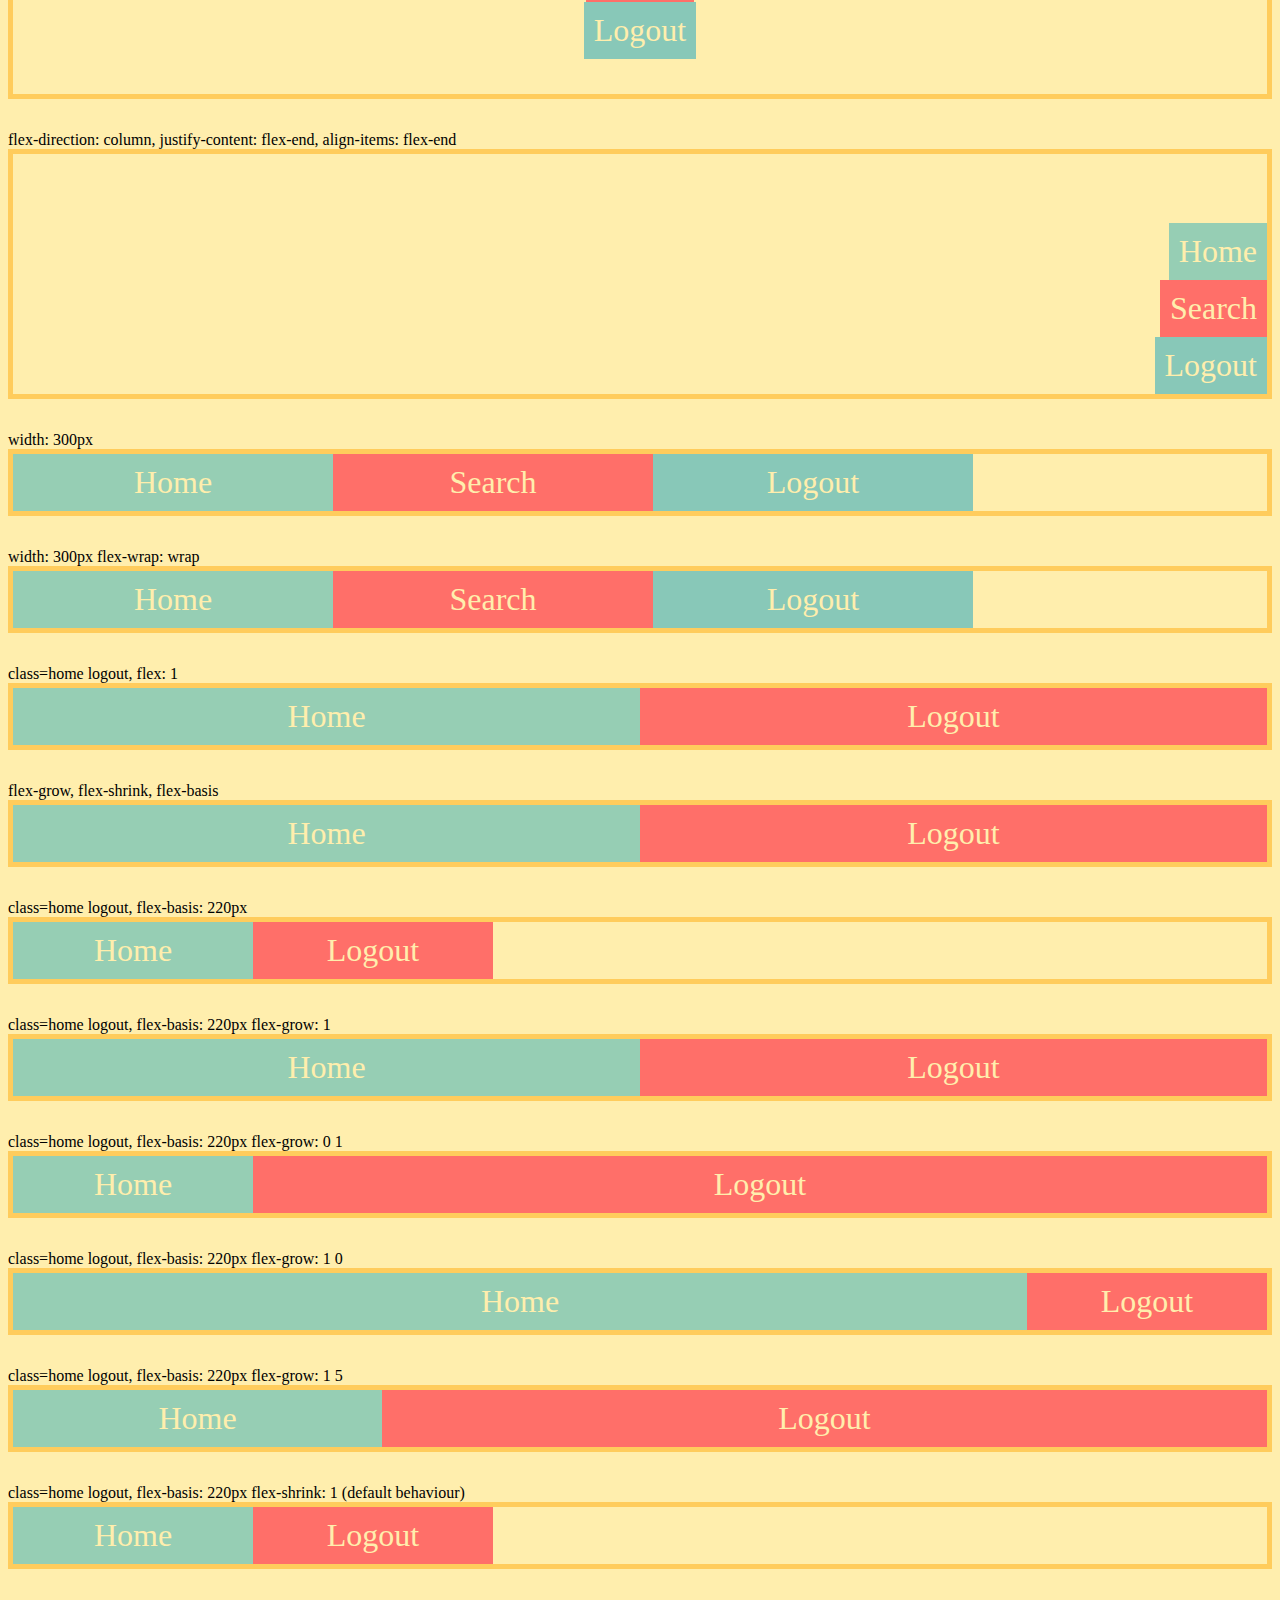
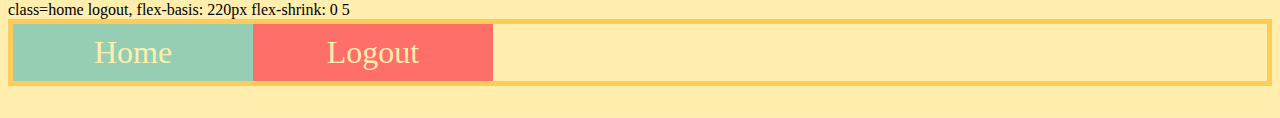
<file: Projects/Flexbox/flexbox_01.html>
<!DOCTYPE html>
<html lang="en">
<head>
    <meta charset="UTF-8">
    <meta http-equiv="X-UA-Compatible" content="IE=edge">
    <meta name="viewport" content="width=device-width, initial-scale=1.0">
    <title>Flexbox layout 01</title>
    <link rel="stylesheet" href="styles/basic.css">
    <link rel="stylesheet" href="styles/index.css">
</head>
<body>
    <h1>CSS Flexbox Course</h1>
    <article>
        <nav class="container">
            <div>Home</div>
            <div>Search</div>
            <div>Logout</div>
        </nav>
    </article>
    <article>
        <span>display: flex</span>
        <nav class="container" style="display: flex;">
            <div>Home</div>
            <div>Search</div>
            <div>Logout</div>
        </nav>
    </article>
    <article>
        <span>flex-direction: column</span>
        <nav class="container" style="display: flex; flex-direction: column;">
            <div>Home</div>
            <div>Search</div>
            <div>Logout</div>
        </nav>
    </article>
    <article>
        <span>justify-content: center</span>
        <nav class="container" style="display: flex; justify-content: center;">
            <div>Home</div>
            <div>Search</div>
            <div>Logout</div>
        </nav>
    </article>
    <article>
        <span>justify-content: flex-end</span>
        <nav class="container" style="display: flex; justify-content: flex-end;">
            <div>Home</div>
            <div>Search</div>
            <div>Logout</div>
        </nav>
    </article>
    <article>
        <span>justify-content: space-around</span>
        <nav class="container" style="display: flex; justify-content: space-around;">
            <div>Home</div>
            <div>Search</div>
            <div>Logout</div>
        </nav>
    </article>
    <article>
        <span>justify-content: space-evenly</span>
        <nav class="container" style="display: flex; justify-content: space-evenly;">
            <div>Home</div>
            <div>Search</div>
            <div>Logout</div>
        </nav>
    </article>
    <article>
        <span>justify-content: space-between</span>
        <nav class="container" style="display: flex; justify-content: space-between;">
            <div>Home</div>
            <div>Search</div>
            <div>Logout</div>
        </nav>
    </article>
    <article>
        <span>class=logout margin-left: auto</span>
        <nav class="container" style="display: flex; justify-content: space-between;">
            <div class="home">Home</div>
            <div class="search">Search</div>
            <div class="logout" style="margin-left: auto;">Logout</div>
        </nav>
    </article>
    <article>
        <span>class=search margin-left: auto</span>
        <nav class="container" style="display: flex; justify-content: space-between;">
            <div class="home">Home</div>
            <div class="search" style="margin-left: auto;">Search</div>
            <div class="logout">Logout</div>
        </nav>
    </article>
    <article>
        <span>class=container div:flex: 1</span>
        <nav class="container" style="display: flex; justify-content: space-between;">
            <div class="home" style="flex: 1;">Home</div>
            <div class="search" style="flex: 1;">Search</div>
            <div class="logout" style="flex: 1;">Logout</div>
        </nav>
    </article>
    <article>
        <span>class=search flex: 2</span>
        <nav class="container" style="display: flex; justify-content: space-between;">
            <div class="home" style="flex: 1;">Home</div>
            <div class="search" style="flex: 2;">Search</div>
            <div class="logout" style="flex: 1;">Logout</div>
        </nav>
    </article>
    <article>
        <span>class=home & logout flex: 1</span>
        <nav class="container" style="display: flex; justify-content: space-between;">
            <div class="home" style="flex: 1;">Home</div>
            <div class="search">Search</div>
            <div class="logout" style="flex: 1;">Logout</div>
        </nav>
    </article>
    <article>
        <span>class=container height: 10em</span>
        <nav class="container" style="display: flex; height: 10em;">
            <div class="home">Home</div>
            <div class="search">Search</div>
            <div class="logout">Logout</div>
        </nav>
    </article>
    <article>
        <span>align-items: flex-start</span>
        <nav class="container" style="display: flex; height: 10em; align-items: flex-start;">
            <div class="home">Home</div>
            <div class="search">Search</div>
            <div class="logout">Logout</div>
        </nav>
    </article>
    <article>
        <span>align-items: flex-end</span>
        <nav class="container" style="display: flex; height: 10em; align-items: flex-end;">
            <div class="home">Home</div>
            <div class="search">Search</div>
            <div class="logout">Logout</div>
        </nav>
    </article>
    <article>
        <span>align-items: center</span>
        <nav class="container" style="display: flex; height: 10em; align-items: center;">
            <div class="home">Home</div>
            <div class="search">Search</div>
            <div class="logout">Logout</div>
        </nav>
    </article>
    <article>
        <span>align-items: center; justify-content: center</span>
        <nav class="container" style="display: flex; height: 10em; align-items: center; justify-content: center;">
            <div class="home">x</div>
        </nav>
    </article>
    <article>
        <span>flex-end flex-start</span>
        <nav class="container" style="display: flex; height: 10em; align-items: center;">
            <div class="home" style="align-self: flex-end;">Home</div>
            <div class="search">Search</div>
            <div class="logout" style="align-self: flex-start;">Logout</div>
        </nav>
    </article>
    <article>
        <span>flex-direction: column, class=container height: 15em</span>
        <nav class="container" style="display: flex; flex-direction: column; height: 15em; ">
            <div>Home</div>
            <div>Search</div>
            <div>Logout</div>
        </nav>
    </article>
    <article>
        <span>flex-direction: column, class=container height: 15em, justify-content: flex-end</span>
        <nav class="container" style="display: flex; flex-direction: column; height: 15em; justify-content: flex-end; ">
            <div>Home</div>
            <div>Search</div>
            <div>Logout</div>
        </nav>
    </article>
    <article>
        <span>flex-direction: column, justify-content: center</span>
        <nav class="container" style="display: flex; flex-direction: column; height: 15em; justify-content: center; ">
            <div>Home</div>
            <div>Search</div>
            <div>Logout</div>
        </nav>
    </article>
    <article>
        <span>flex-direction: column, justify-content: center, align-items: flex-end</span>
        <nav class="container" style="display: flex; flex-direction: column; height: 15em; justify-content: center; align-items: flex-end;">
            <div>Home</div>
            <div>Search</div>
            <div>Logout</div>
        </nav>
    </article>
    <article>
        <span>flex-direction: column, justify-content: center, align-items: flex-start</span>
        <nav class="container" style="display: flex; flex-direction: column; height: 15em; justify-content: center; align-items: flex-start">
            <div>Home</div>
            <div>Search</div>
            <div>Logout</div>
        </nav>
    </article>
    <article>
        <span>flex-direction: column, justify-content: center, align-items: center</span>
        <nav class="container" style="display: flex; flex-direction: column; height: 15em; justify-content: center; align-items: center">
            <div>Home</div>
            <div>Search</div>
            <div>Logout</div>
        </nav>
    </article>
    <article>
        <span>flex-direction: column, justify-content:  flex-end, align-items:  flex-end</span>
        <nav class="container" style="display: flex; flex-direction: column; height: 15em; justify-content: flex-end; align-items: flex-end">
            <div>Home</div>
            <div>Search</div>
            <div>Logout</div>
        </nav>
    </article>
    <article>
        <span>width: 300px</span>
        <nav class="container" style="display: flex;">
            <div style="width: 300px;">Home</div>
            <div style="width: 300px;">Search</div>
            <div style="width: 300px;">Logout</div>
        </nav>
    </article>
    <article>
        <span>width: 300px flex-wrap: wrap</span>
        <nav class="container" style="display: flex; flex-wrap: wrap;">
            <div style="width: 300px;">Home</div>
            <div style="width: 300px;">Search</div>
            <div style="width: 300px;">Logout</div>
        </nav>
    </article>
    <article>
        <span>class=home logout, flex: 1</span>
        <nav class="container" style="display: flex;">
            <div class="home" style="flex: 1;">Home</div>
            <div class="logout" style="flex: 1;">Logout</div>
        </nav>
    </article>
    <article>
        <span>flex-grow, flex-shrink, flex-basis </span>
        <nav class="container" style="display: flex;">
            <div class="home" style="flex: 1;">Home</div>
            <div class="logout" style="flex: 1;">Logout</div>
        </nav>
    </article>
    <article>
        <span>class=home logout, flex-basis: 220px </span>
        <nav class="container" style="display: flex;">
            <div class="home" style="flex-basis: 220px ;">Home</div>
            <div class="logout" style="flex-basis: 220px ;">Logout</div>
        </nav>
    </article>
    <article>
        <span>class=home logout, flex-basis: 220px flex-grow: 1 </span>
        <nav class="container" style="display: flex;">
            <div class="home" style="flex-basis: 220px; flex-grow: 1;">Home</div>
            <div class="logout" style="flex-basis: 220px; flex-grow: 1;">Logout</div>
        </nav>
    </article>
    <article>
        <span>class=home logout, flex-basis: 220px flex-grow: 0 1 </span>
        <nav class="container" style="display: flex;">
            <div class="home" style="flex-basis: 220px; flex-grow: 0;">Home</div>
            <div class="logout" style="flex-basis: 220px; flex-grow: 1;">Logout</div>
        </nav>
    </article>
    <article>
        <span>class=home logout, flex-basis: 220px flex-grow: 1 0 </span>
        <nav class="container" style="display: flex;">
            <div class="home" style="flex-basis: 220px; flex-grow: 1;">Home</div>
            <div class="logout" style="flex-basis: 220px; flex-grow: 0;">Logout</div>
        </nav>
    </article>
    <article>
        <span>class=home logout, flex-basis: 220px flex-grow: 1 5 </span>
        <nav class="container" style="display: flex;">
            <div class="home" style="flex-basis: 220px; flex-grow: 1;">Home</div>
            <div class="logout" style="flex-basis: 220px; flex-grow: 5;">Logout</div>
        </nav>
    </article>
    <article>
        <span>class=home logout, flex-basis: 220px flex-shrink: 1 (default behaviour)</span>
        <nav class="container" style="display: flex;">
            <div class="home" style="flex-basis: 220px; flex-shrink: 1;">Home</div>
            <div class="logout" style="flex-basis: 220px; flex-shrink: 1;">Logout</div>
        </nav>
    </article>
    <article>
        <span>class=home logout, flex-basis: 220px flex-shrink: 0 5 </span>
        <nav class="container" style="display: flex;">
            <div class="home" style="flex-basis: 220px; flex-shrink: 0;">Home</div>
            <div class="logout" style="flex-basis: 220px; flex-shrink: 5;">Logout</div>
        </nav>
    </article>
</body>
</html>
</file>
<file: Projects/css_grid/basic.css>
.container > div {
    padding: 10px;
    text-align: center;
    font-size: 2em;
    color: #ffeead;
}

html, body {
    background-color: #ffeead;
}

.container > div:nth-child(1) {
    background-color: #86c4b5;
}

.container > div:nth-child(2) {
    background-color: #fa7060;
}

.container > div:nth-child(3) {
    background-color: #6dc2a9
}

.container > div:nth-child(4) {
    background-color: #fac35f;
}

.container > div:nth-child(5) {
    background-color: #80bcad;
}

.container > div:nth-child(6) {
    background-color: #ef6b5c;
}

#A2 {
    display: grid;
    grid-template-columns: 100px auto 100px;
    grid-template-rows: 50px 50px;
}

#A3 {
    display: grid;
    grid-template-columns: 100px auto 100px;
    grid-template-rows: 50px 50px;
    grid-gap: 3px;
}

#A4 {
    display: grid;
    grid-template-columns: 100px auto ;
    grid-template-rows: 50px 50px 200px;
    grid-gap: 3px;
}

#A5 {
    display: grid;
    grid-template-columns: 1fr 1fr 1fr;
    grid-template-rows: 50px 50px ;
    grid-gap: 3px;
}

#A6 {
    display: grid;
    grid-template-columns: 1fr 2fr 1fr;
    grid-template-rows: 50px 50px ;
    grid-gap: 3px;
}

#A7 {
    display: grid;
    grid-template-columns: repeat(3, 1fr);
    grid-template-rows: 50px 50px ;
    grid-gap: 3px;
}

#A8 {
    display: grid;
    grid-template-columns: repeat(6, 1fr);
    grid-template-rows: 50px 50px ;
    grid-gap: 3px;
}

#A9 {
    display: grid;
    grid-template-columns: repeat(4, 1fr);
    grid-template-rows: 50px 50px ;
    grid-gap: 3px;
}

#A10 {
    display: grid;
    grid-template-columns: repeat(2, 1fr);
    grid-template-rows: repeat(3, 50px) ;
    grid-gap: 3px;
}

#A11 {
    display: grid;
    grid-template: repeat(2, 50px) / repeat(3, 1fr);
    grid-gap: 3px;
}

#A12 {
    display: grid;
    grid-template: repeat(2, 50px) / repeat(3, 1fr);
    grid-gap: 3px;
}
</file>
<file: Projects/Flexbox/styles/basic.css>
article {
    margin-bottom: 2em;
}

.container > div {
    padding: 10px;
    text-align: center;
    font-size: 2em;
    color: #ffeead;
}

html, body {
    background-color: #ffeead;
}

.container > div:nth-child(1) {
    background-color: #96ceb4;
}

.container > div:nth-child(2) {
    background-color: #ff6f69;
}

.container > div:nth-child(3) {
    background-color: #88c8b8;
}
</file>
<file: Projects/Flexbox/styles/index.css>
.container {
    border: 5px solid #ffcc5c;
}
</file>
